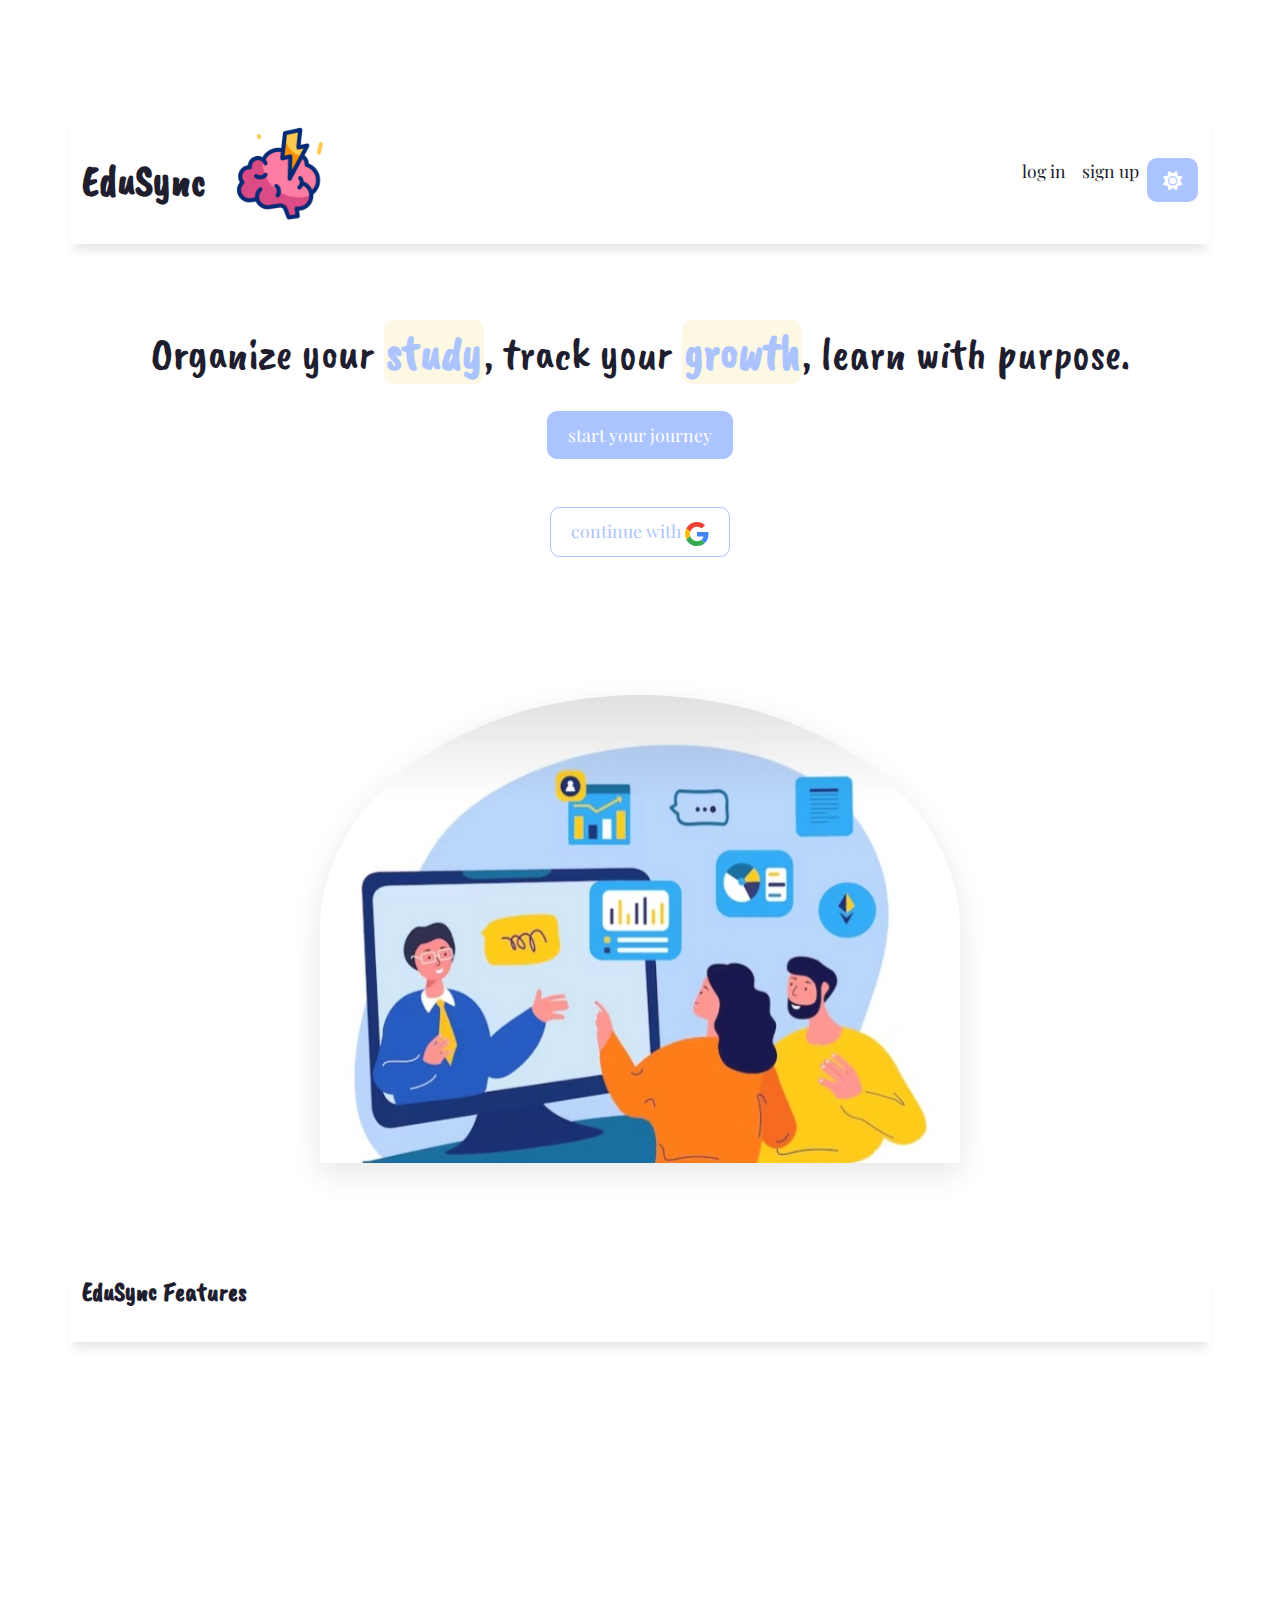
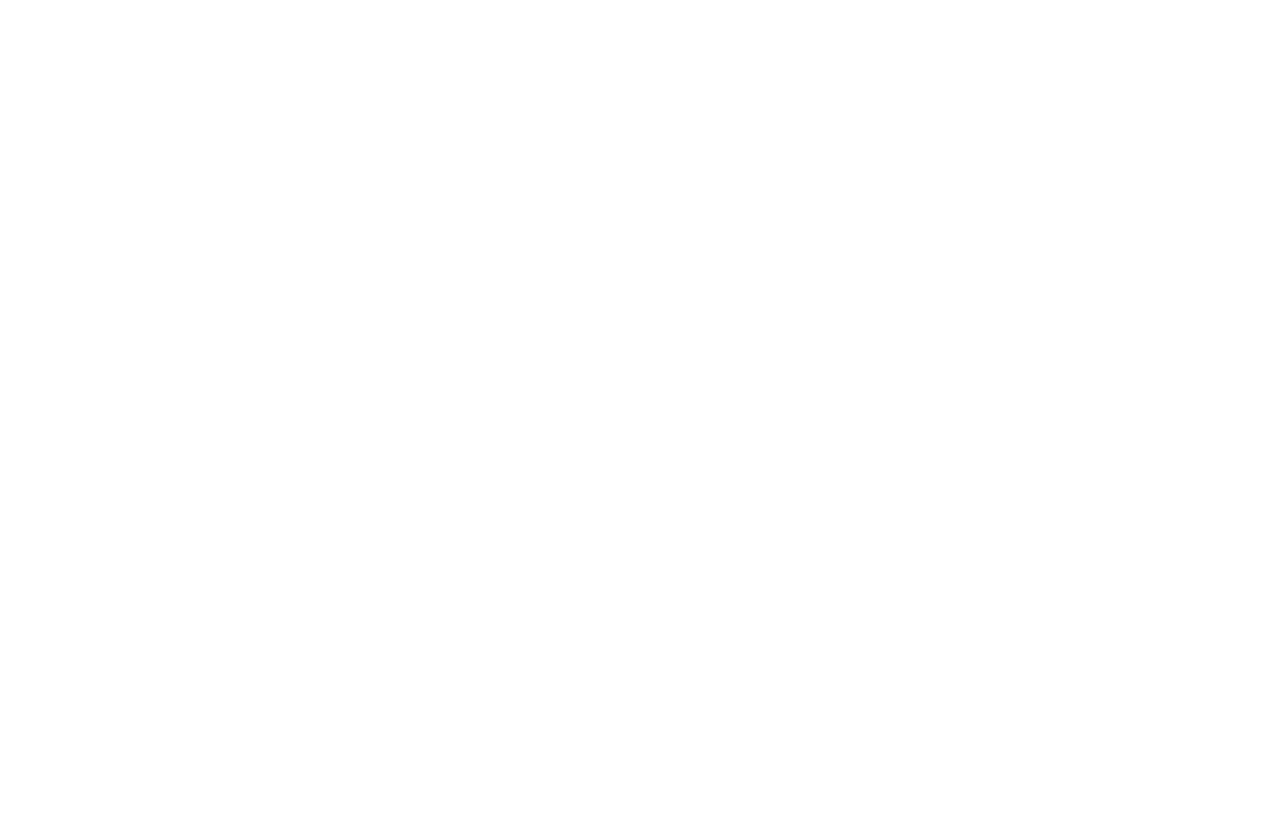
<file: index.html>
<!DOCTYPE html>
<html lang="en">
<head>
    <meta charset="UTF-8">
    <meta name="viewport" content="width=device-width, initial-scale=1.0">
    <title>EduSync</title>
    <link rel="stylesheet" href="./assets/bootstrap.min.css">
    <link rel="stylesheet" href="./assets/style.css">
    <link rel="stylesheet" href="./assets/theme.css">
    <link
    href="https://fonts.googleapis.com/css2?family=Caveat+Brush&display=swap"
    rel="stylesheet"
    />
    <link
    href="https://fonts.googleapis.com/css2?family=Playfair+Display:wght@400;600;700&display=swap"
    rel="stylesheet"
    />
    <link
    rel="stylesheet"
    href="https://cdnjs.cloudflare.com/ajax/libs/font-awesome/6.5.0/css/all.min.css"
/>
<link rel="shortcut icon" href="./imgs/education.png" type="image/x-icon">
</head>
<body>
    <main>
        <nav class="navbar navbar-expand-lg py-3">
            <div class="container">
                <span class="navbar-brand title" >EduSync</span>
                <div class="icon navbar-item">
            <img src="./imgs/brainstorm-ezgif.com-gif-to-webp-converter.webp" alt="brainstorm" class="icon" />
            </div>
                <div class="navbar-nav ms-auto d-flex flex-row">
                    <a class="nav-link px-2" href="./pages/login.html">log in</a>
                    <a class="nav-link px-2" href="./pages/signup.html">sign up</a>
                    <button class="theme-toggle-btn">
                        <i class="fas fa-sun"></i>
                    </button>
                </div>
            </div>
        </nav>

<section class="Hero-section text-center py-5">
    <div class="">
    <div class="title1 my-3 mx-5">
        <h1>
        Organize your <span class="mark">study</span>,
        track your <span class="mark">growth</span>, learn with purpose.
        </h1>
    </div>
    <div class="buttons d-flex flex-column align-items-center gap-3">
    <button class="btn button-primary">
        <a class=" text-decoration-none" href="./pages/home.html">start your journey</a>
    </button>
    <div id="g_id_onload"
    data-client_id="562682529890-tq8hjqqtml1kp2oop25i6j7gheiu89h1.apps.googleusercontent.com"
    data-callback="handleCredentialResponse">
    </div>
<div id="g_id_onload"
    data-client_id="562682529890-tq8hjqqtml1kp2oop25i6j7gheiu89h1.apps.googleusercontent.com"
    data-context="signin"
    data-ux_mode="popup"
    data-callback="handleCredentialResponse">
</div>

    <button class="btn button-outline-primary g-id-signin"
    data-type="standard" onclick="GoogleLogin()">
        continue with 
                <svg  xmlns="http://www.w3.org/2000/svg" viewBox="0 0 48 48" width="24" height="24"  style="display: inline;">
        <path fill="#EA4335" d="M24 9.5c3.54 0 6.71 1.22 9.21 3.6l6.85-6.85C35.9 2.38 30.47 0 24 0 14.62 0 6.51 5.38 2.56 13.22l7.98 6.19C12.43 13.72 17.74 9.5 24 9.5z"></path>
        <path fill="#4285F4" d="M46.98 24.55c0-1.57-.15-3.09-.38-4.55H24v9.02h12.94c-.58 2.96-2.26 5.48-4.78 7.18l7.73 6c4.51-4.18 7.09-10.36 7.09-17.65z"></path>
        <path fill="#FBBC05" d="M10.53 28.59c-.48-1.45-.76-2.99-.76-4.59s.27-3.14.76-4.59l-7.98-6.19C.92 16.46 0 20.12 0 24c0 3.88.92 7.54 2.56 10.78l7.97-6.19z"></path>
        <path fill="#34A853" d="M24 48c6.48 0 11.93-2.13 15.89-5.81l-7.73-6c-2.15 1.45-4.92 2.3-8.16 2.3-6.26 0-11.57-4.22-13.47-9.91l-7.98 6.19C6.51 42.62 14.62 48 24 48z"></path>
        <path fill="none" d="M0 0h48v48H0z"></path>
                </svg>
    </button>
    </div>
    </div>
</section>


        <section class="backphoto mb-3">
            <div class="photo-wrapper">
                <img src="./imgs/Screenshot_20251103-220257_Samsung Internet.jpg" alt="study-photo" class=" centered-photo img-fluid mx-auto d-block "/>
            </div>
        </section>

        <section class="features py-5">
            <div class="container">
                <h2 class="title1 text-center mb-4">EduSync Features</h2>
            </div>
                <div class="row g-4">
                    <div class="col-md-12">
                        <div class=" feature-card hidden p-4 h-100">
                            <h3>plane smarter</h3>
                            <h5>organize your study schedule easily</h5>
                        </div>
                    </div>
                    <div class="col-md-12">
                        <div class=" feature-card hidden p-4 h-100">
                            <h3>track progress</h3>
                            <h5>see your learning grow automatically</h5>
                        </div>
                    </div>
                    <div class="col-md-12">
                        <div class=" feature-card hidden p-4 h-100">
                            <h3>dashboard at a glance</h3>
                            <h5>all your stats in one place</h5>
                        </div>
                    </div>
                    <div class="col-md-12">
                        <div class=" feature-card hidden p-4 h-100">
                            <h3>Synce and never miss</h3>
                            <h5>connect with google calendar</h5>
                        </div>
                    </div>
                    <div class="col-md-12">
                        <div class=" feature-card hidden p-4 h-100">
                            <h3>smart reminders</h3>
                            <h5>stay on top of exams and goals</h5>
                        </div>
                    </div>
                    <div class="col-md-12">
                        <div class=" feature-card hidden p-4 h-100">
                            <h3>organize everything</h3>
                            <h5>notes and courses organized together</h5>
                        </div>
                    </div>
                    <div class="col-md-12">
                        <div class=" feature-card hidden p-4 h-100">
                            <h3>ask AI any time</h3>
                            <h5>instant help when you need it</h5>
                        </div>
                    </div>
                </div>
        </section>

        <footer>
        </footer>
    </main>

    <script src="https://accounts.google.com/gsi/client" async defer></script>
    <script src="./js/main.js"></script>
    <script src="./js/bootstrap.bundle.min.js"></script>
<script>
    window.onload=()=>{
function handleCredentialResponse(response) {
    const token = response.credential;
    fetch("https://b72a9bfe-19ab-4e55-aa04-388ba10e8bc9-00-kxyqxw13s269.worf.replit.dev/google-signin", {
        method: "POST",
        headers: { "Content-Type": "application/json" },
        body: JSON.stringify({ token: token })
    })
    .then(res => res.json())
    .then(data => {
        if (data.success) {
            localStorage.setItem("google_token", token); 
            window.location.href = "./pages/home.html"; 
        } else {
            alert(data.msg);
        }
    });
}

const observer = new IntersectionObserver((entries) => {
    entries.forEach((entry, index) => {
    if (entry.isIntersecting) {
    entry.target.classList.remove('hidden');
    entry.target.classList.add('show');
    } else {
    entry.target.classList.remove('show');
    entry.target.classList.add('hidden');
    }
    });
}, { threshold: 0.2 }); 

document.querySelectorAll('.feature-card').forEach(card => {
observer.observe(card);
});

let codeClient = google.accounts.oauth2.initCodeClient({
    client_id: "562682529890-tq8hjqqtml1kp2oop25i6j7gheiu89h1.apps.googleusercontent.com",
    scope: "email profile openid",
    callback: handleCredentialResponse
});

function GoogleLogin() {
    if (!codeClient) {
      console.error('Google OAuth client not initialized yet.');
      return;
    }
    codeClient.requestCode();
}}
</script>


</body>
</html>
</file>
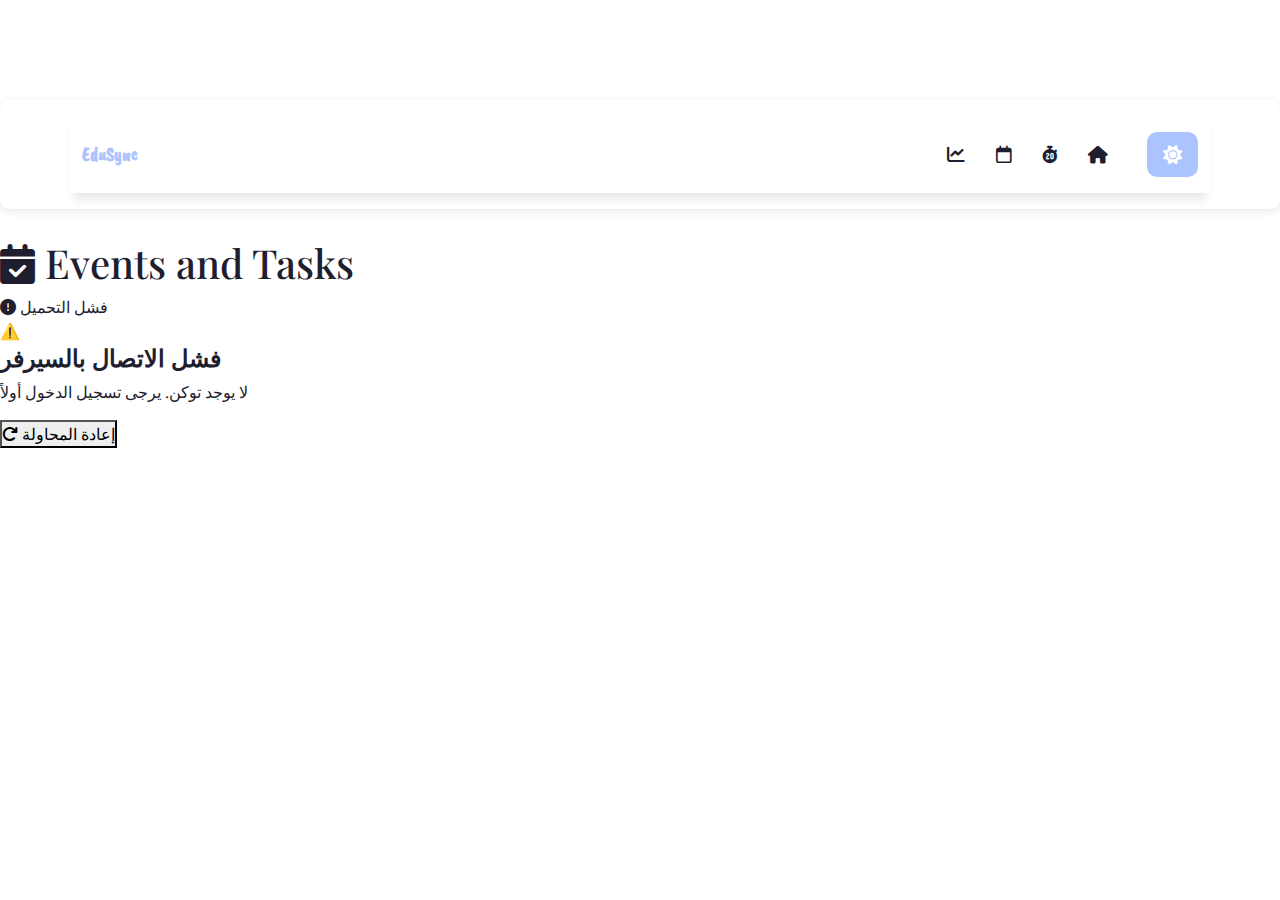
<file: pages/events.html>
<!DOCTYPE html>
<html lang="en">

<head>
    <meta charset="UTF-8">
    <meta name="viewport" content="width=device-width, initial-scale=1.0">
    <title>EduSync</title>
    <link rel="stylesheet" href="../assets/bootstrap.min.css">
    <link rel="stylesheet" href="../assets/calendar.css">
    <link rel="stylesheet" href="../assets/style.css">
    <link rel="stylesheet" href="../assets/theme.css">
    <link href="https://fonts.googleapis.com/css2?family=Caveat+Brush&display=swap" rel="stylesheet" />
    <link href="https://fonts.googleapis.com/css2?family=Playfair+Display:wght@400;600;700&display=swap"
        rel="stylesheet" />
    <link rel="stylesheet" href="https://cdnjs.cloudflare.com/ajax/libs/font-awesome/6.5.0/css/all.min.css" />
    <link rel="shortcut icon" href="./imgs/education.png" type="image/x-icon">
</head>
<body>
    <nav class="navbar py-3">
        <div class="container  py-3">
            <span class="navbar-brand title2 mb-0">EduSync</span>
            <div class="navbar-nav ms-auto d-flex  flex-row align-items-center">
                <a class="nav-link px-2" href="../pages/dashboard.html"><i class="fa-solid fa-chart-line"></i></a>                
                <a class="nav-link px-2" href="../pages/events.html"><i class="fa-regular fa-calendar"></i></a>
                <a class="nav-link px-2" href="../pages/pomotimer.html"><i class="fa-solid fa-stopwatch-20"></i></a>
                <a class="nav-link px-2" href="../pages/home.html"><i class="fa-solid fa-house"></i></a>                
                <button class="theme-toggle-btn ms-3">
                    <i class="fas fa-sun"></i>
                </button>
            </div>
        </div>
    </nav>
<main>
<div class="flex flex-column">
            <div class="page-header col-12 justify-content-center">
            <h1><i class="fas fa-calendar-check"></i> Events and Tasks</h1>
            <div class="sync-status" id="syncStatus">
                <i class="fas fa-sync-alt fa-spin"></i> Loading...
            </div>
        </div>

        <div class="events-stats col-12 justify-content-center" id="eventsStats"></div>

        <div id="eventsContainer" class="col-6 justify-content-center">
            <div class="loading-spinner">
                <div class="spinner"></div>
                <p>Loading events...</p>
            </div>
        </div>
</div>
    </main>
        <script src="../js/shared.js"></script>
    <script src="../js/events.js"></script>
    <script src="../js/bootstrap.bundle.min.js"></script>
    <script src="../js/theme.js"></script>
    <script src="../js/main.js"></script>
</body>
</html>
</file>
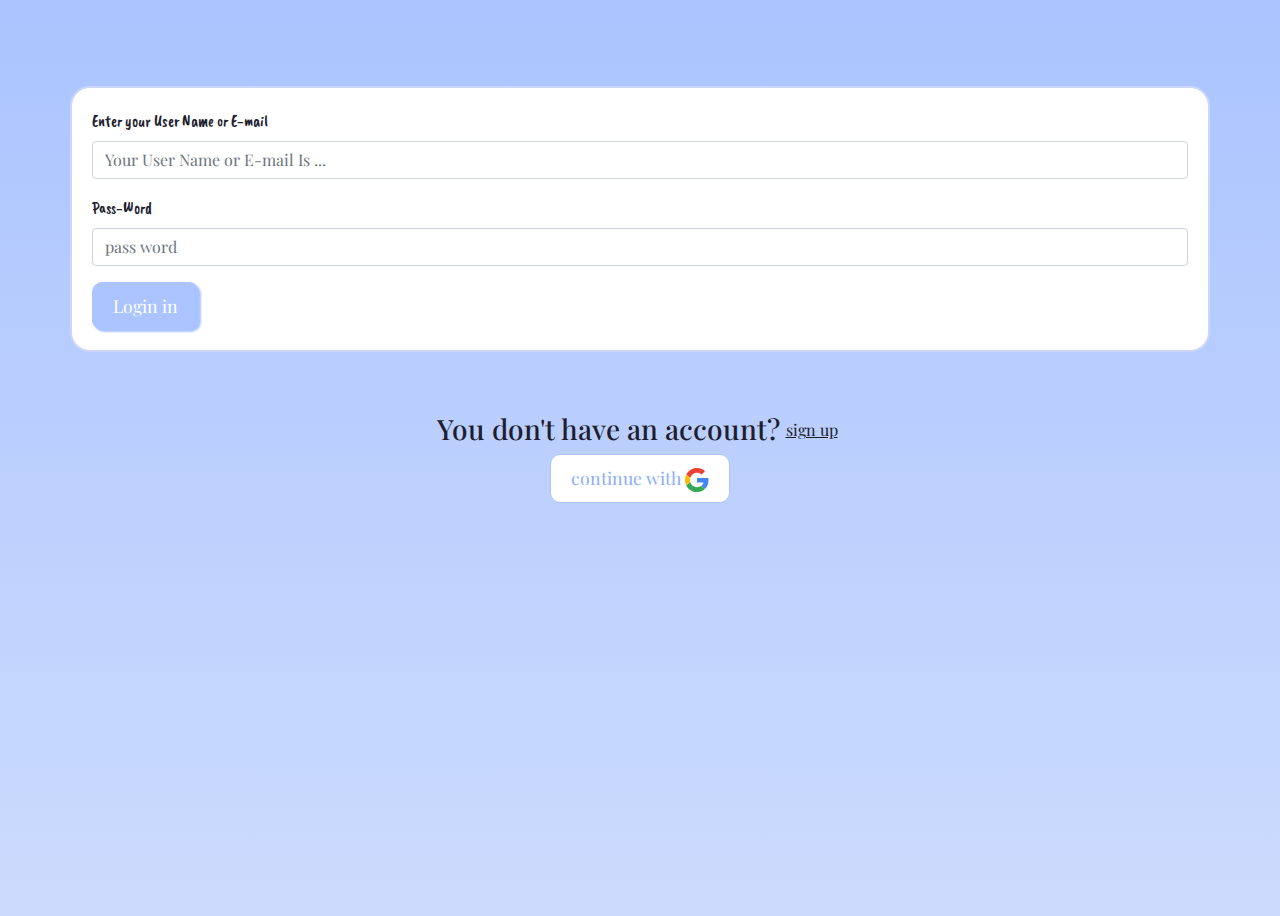
<file: pages/home.html>
<!DOCTYPE html>
<html lang="en">
<head>
    <meta charset="UTF-8">
    <meta name="viewport" content="width=device-width, initial-scale=1.0">
    <title>EduSync - Home</title>
    <link rel="stylesheet" href="../assets/home.css">
    <link rel="stylesheet" href="../assets/bootstrap.min.css">
    <link rel="stylesheet" href="../assets/all.min.css">
    <link rel="stylesheet" href="../assets/style.css">
    <link rel="stylesheet" href="../assets/theme.css">
    <link href="https://fonts.googleapis.com/css2?family=Caveat+Brush&display=swap" rel="stylesheet" />
    <link href="https://fonts.googleapis.com/css2?family=Playfair+Display:wght@400;600;700&display=swap" rel="stylesheet" />
    <link rel="stylesheet" href="https://cdnjs.cloudflare.com/ajax/libs/font-awesome/6.5.0/css/all.min.css" />
    <link rel="shortcut icon" href="../imgs/education.png" type="image/x-icon">
</head>
<body>
    <nav class="navbar py-3">
        <div class="container py-3">
            <span class="navbar-brand title2 mb-0">EduSync</span>
            <div class="navbar-nav ms-auto d-flex flex-row align-items-center">
                <a class="nav-link px-2" href="../pages/dashboard.html"><i class="fa-solid fa-chart-line"></i></a>                
                <a class="nav-link px-2" href="../pages/events.html"><i class="fa-regular fa-calendar"></i></a>
                <a class="nav-link px-2" href="../pages/pomotimer.html"><i class="fa-solid fa-stopwatch-20"></i></a>
                <a class="nav-link px-2" href="../pages/home.html"><i class="fa-solid fa-house"></i></a>                
                <button class="btn button-nav ms-3" type="button" data-bs-toggle="offcanvas" data-bs-target="#myside-bar">
                    <i class="fas fa-bars"></i>
                </button>
                <button class="theme-toggle-btn ms-3">
                    <i class="fas fa-sun"></i>
                </button>
            </div>
        </div>
    </nav>

    <main class="d-flex row">
        <section class="welcome-section text-center col-10 my-5 m-3">
            <h1 id="welcome-message">Welcome!</h1>
            <p id="study-field-message" class="mt-2 fs-5"></p>
        </section>

        <section class="search-container col-10">
            <div class="search-box p-3">
                <input type="text" id="search-input" placeholder="Search for educational videos...">
                <span><i class="fas fa-search m-3" id="search-btn"></i></span>
            </div>
        </section>

        <section id="search-results" class="playlist-section col-12 p-3" style="display: none;">
            <h2 class="playlist-title text-center align-items-center justify-content-center ps-3">Search Results</h2>
            <div id="search-videos" class="video-grid    justify-content-center"></div>
        </section>

        <section id="recommended-playlists" class="col-12 p-5">
            <div class="loading">
                <i class="fas fa-spinner fa-spin"></i> Loading recommended content...
            </div>
        </section>
    </main>

    <div id="video-modal" class="video-modal">
        <div class="video-modal-content">
            <button class="video-modal-close" onclick="closeVideoModal()">×</button>
            <iframe id="video-player" allow="autoplay; encrypted-media" allowfullscreen></iframe>
        </div>
    </div>

    <aside>
        <div class="offcanvas offcanvas-start side-body" tabindex="-1" id="myside-bar">
            <div class="offcanvas-header justify-content-end">
                <button class="button-close p-3" type="button" data-bs-dismiss="offcanvas" aria-label="Close">
                    <i class="fas fa-times"></i>
                </button>
            </div>
            <div class="offcanvas-body side-body d-flex flex-column ps-5">
                <ul class="list-unstyled mt-3">
                    <li><i class="fa-solid fa-bookmark"></i>
                        <a href="../pages/saved.html">Saved Videos</a></li>
                    <hr>
                    <li><i class="fa-solid fa-stopwatch-20"></i>
                        <a href="../pages/pomotimer.html">Pomodoro Timer</a></li>
                    <hr>
                    <li><i class="fas fa-comments"></i>
                        <a href="../pages/aichat.html">AI Chat</a></li>
                    <hr>
                    <li><i class="fa-solid fa-chart-line"></i>
                        <a href="../pages/dashboard.html">Dashboard</a></li>
                    <hr>
                    <li><i class="fa-solid fa-bell"></i>
                        <a href="../pages/notification.html">Notification</a></li>
                    <hr>
                    <li><i class="fa-solid fa-note-sticky"></i>
                        <a href="../pages/notes.html">Notes</a></li>
                    <hr>
                    <li><i class="fa-solid fa-calendar-day"></i>
                        <a href="../pages/calendar.html">Calendar</a></li>
                    <hr>
                    <li><i class="fa-regular fa-calendar"></i>
                        <a href="../pages/events.html">Events</a></li>
                    <hr>
                    <li><i class="fa-solid fa-gear"></i>
                        <a href="../pages/setting.html">Settings</a></li>
                    <hr>
                    <li><i class="fa-solid fa-address-book"></i>
                        <a href="../pages/contact.html">Contact Us</a></li>
                    <hr>
                    <li><i class="fa-solid fa-arrow-right-to-bracket"></i>
                        <a href="#" id="logout-btn">Log Out</a></li>
                </ul>
            </div>
        </div>
    </aside>

    <script>
        function closeVideoModal() {
            const modal = document.getElementById('video-modal');
            const player = document.getElementById('video-player');
            
            player.src = '';
            
            modal.classList.remove('active');
        }
        
        document.getElementById('video-modal')?.addEventListener('click', function(e) {
            if (e.target === this) {
                closeVideoModal();
            }
        });
        
        document.addEventListener('keydown', function(e) {
            if (e.key === 'Escape') {
                closeVideoModal();
            }
        });
    </script>
    <script src="../js/shared.js"></script>
    <script src="../js/bootstrap.bundle.min.js"></script>
    <script src="../js/theme.js"></script>
    <script src="../js/main.js"></script>
    <script src="../js/home.js"></script>
</body>
</html>
</file>
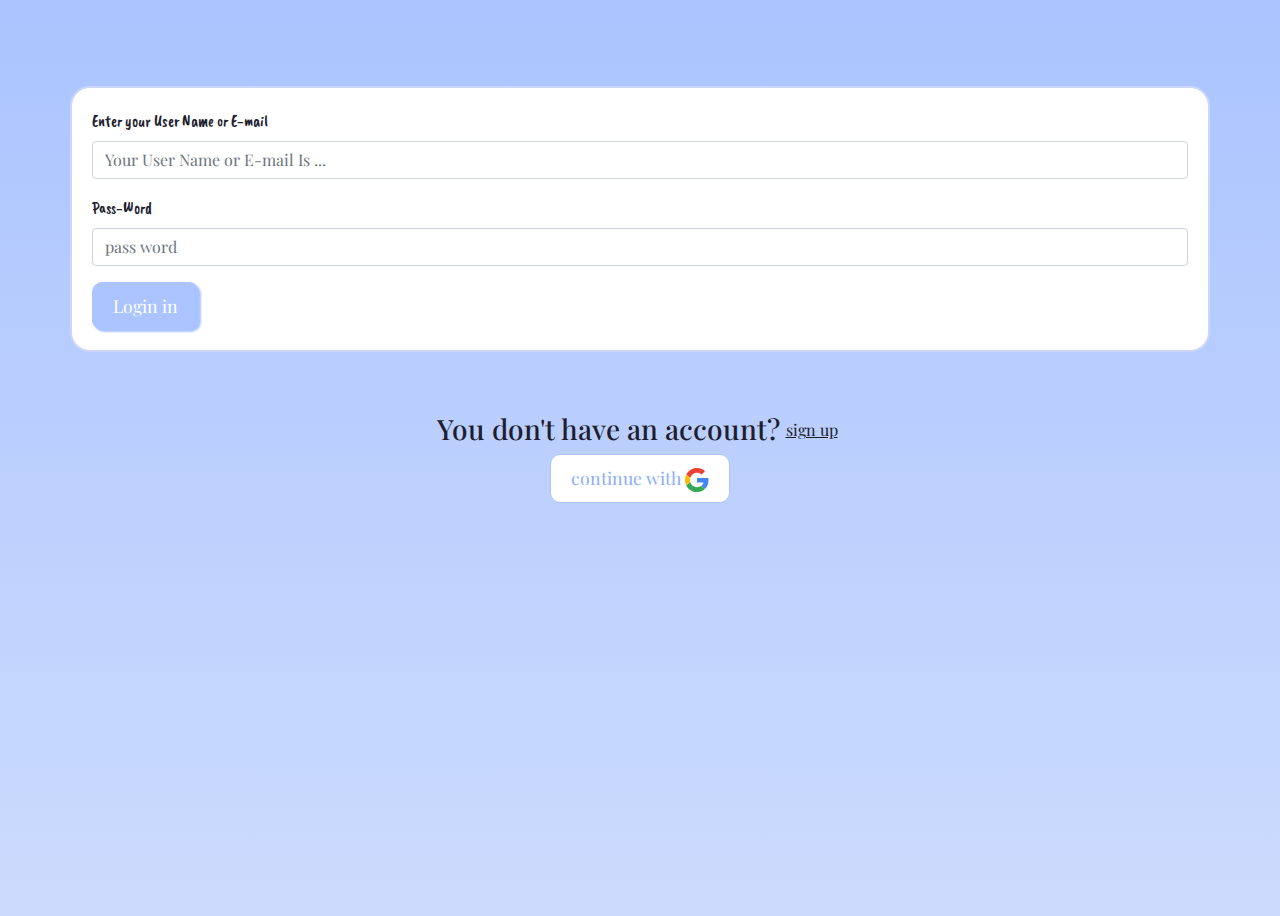
<file: pages/login.html>
<!DOCTYPE html>
<html lang="en">
<head>
    <meta charset="UTF-8">
    <meta name="viewport" content="width=device-width, initial-scale=1.0">
    <title>EduSync</title>
    <link rel="stylesheet" href="../assets/bootstrap.min.css">
    <link rel="stylesheet" href="../assets/signup.css">
    <link rel="stylesheet" href="../assets/theme.css">
    <link
    href="https://fonts.googleapis.com/css2?family=Caveat+Brush&display=swap"
    rel="stylesheet"
    />
    <link
    href="https://fonts.googleapis.com/css2?family=Playfair+Display:wght@400;600;700&display=swap"
    rel="stylesheet"
    />
    <link
    rel="stylesheet"
    href="https://cdnjs.cloudflare.com/ajax/libs/font-awesome/6.5.0/css/all.min.css"
/>
<link rel="shortcut icon" href="../imgs/education.png" type="image/x-icon">
    
</head>
<body class="min-vh-96 justify-content-start align-items-center">
    <section class="container bg-fo">
        <form class="row g-3 " id="login-form">
    <div class="col-12">
        <label for="uNameOrEmail" class="form-label">Enter your User Name or E-mail </label>
        <input type="text" class="form-control " id="uNameOrEmail" placeholder="Your User Name or E-mail Is ..." required>
        <div class="valid-feedback" id="user-error">
        </div>
    </div>
    <div class="col-12">
        <label for="pass" class="form-label">Pass-Word</label>
        <input type="text" class="form-control " id="pass" placeholder="pass word" required>
        <div class="valid-feedback" id="password-error">
        </div>
    </div> 
    <div class="col-12">
    <button class="btn button-primary" type="submit">Login in</button>
</div>
</form>
    </section>
        <section class="link ">
        <div class="login">
        <h3>You don't have an account? </h3>
        <a href="../pages/signup.html"> sign up</a>
        </div>
        <div>
        <button class="btn button-outline-primary">
        <div id="g_id_onload"
    data-client_id="562682529890-tq8hjqqtml1kp2oop25i6j7gheiu89h1.apps.googleusercontent.com"
    data-callback="handleCredentialResponse">
</div>
        <a class=" text-decoration-none" href="">continue with 
                <svg  xmlns="http://www.w3.org/2000/svg" viewBox="0 0 48 48" width="24" height="24"  style="display: inline;">
        <path fill="#EA4335" d="M24 9.5c3.54 0 6.71 1.22 9.21 3.6l6.85-6.85C35.9 2.38 30.47 0 24 0 14.62 0 6.51 5.38 2.56 13.22l7.98 6.19C12.43 13.72 17.74 9.5 24 9.5z"></path>
        <path fill="#4285F4" d="M46.98 24.55c0-1.57-.15-3.09-.38-4.55H24v9.02h12.94c-.58 2.96-2.26 5.48-4.78 7.18l7.73 6c4.51-4.18 7.09-10.36 7.09-17.65z"></path>
        <path fill="#FBBC05" d="M10.53 28.59c-.48-1.45-.76-2.99-.76-4.59s.27-3.14.76-4.59l-7.98-6.19C.92 16.46 0 20.12 0 24c0 3.88.92 7.54 2.56 10.78l7.97-6.19z"></path>
        <path fill="#34A853" d="M24 48c6.48 0 11.93-2.13 15.89-5.81l-7.73-6c-2.15 1.45-4.92 2.3-8.16 2.3-6.26 0-11.57-4.22-13.47-9.91l-7.98 6.19C6.51 42.62 14.62 48 24 48z"></path>
        <path fill="none" d="M0 0h48v48H0z"></path>
                </svg>
        </a>
    </button>
        </div>
    </section>
    <script src="../js/login.js"></script>
    <script src="../js/theme.js"></script>
</body>
</html>
</file>
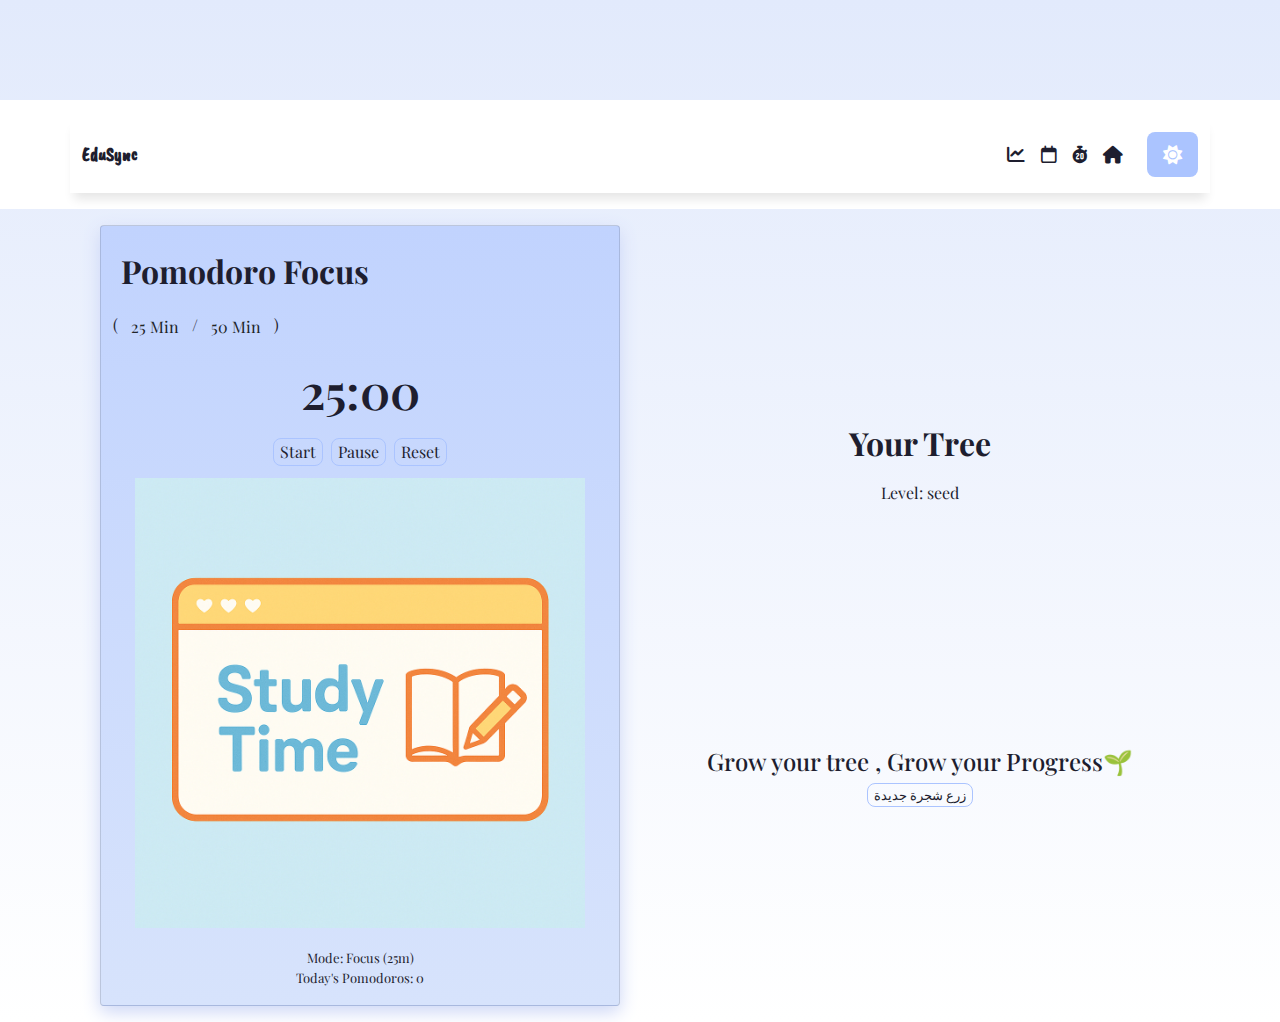
<file: pages/pomotimer.html>
<!DOCTYPE html>
<html lang="en">
<head>
    <meta charset="UTF-8">
    <meta name="viewport" content="width=device-width, initial-scale=1.0">
    <title>EduSync</title>
    <link rel="stylesheet" href="../assets/pomo.css">
    <link rel="stylesheet" href="../assets/bootstrap.min.css">
    <link rel="stylesheet" href="../assets/style.css">
    <link rel="stylesheet" href="../assets/theme.css">
    <link
    href="https://fonts.googleapis.com/css2?family=Caveat+Brush&display=swap"
    rel="stylesheet"
    />
    <link
    href="https://fonts.googleapis.com/css2?family=Playfair+Display:wght@400;600;700&display=swap"
    rel="stylesheet"
    />
    <link
    rel="stylesheet"
    href="https://cdnjs.cloudflare.com/ajax/libs/font-awesome/6.5.0/css/all.min.css"
/>
<link rel="shortcut icon" href="../imgs/education.png" type="image/x-icon">
    
</head>
<body class="d-flex flex-column ">
    <nav class="navbar py-3">
        <div class="container  py-3">
            <span class="navbar-brand title2 mb-0">EduSync</span>
            <div class="navbar-nav ms-auto d-flex  flex-row align-items-center">
                <a class="nav-link px-2" href="../pages/dashboard.html"><i class="fa-solid fa-chart-line"></i></a>                
                <a class="nav-link px-2" href="../pages/events.html"><i class="fa-regular fa-calendar"></i></a>
                <a class="nav-link px-2" href="../pages/pomotimer.html"><i class="fa-solid fa-stopwatch-20"></i></a>
                <a class="nav-link px-2" href="../pages/home.html"><i class="fa-solid fa-house"></i></a>                
                <button class="theme-toggle-btn ms-3">
                    <i class="fas fa-sun"></i>
                </button>
            </div>
        </div>
    </nav>
<main >
    <section class="contain d-flex row m-3">
        <div class="card col-lg-5 col-md-10 " role="region" aria-label="Pomodoro timer">
    <div class="d-flex align-items-center row">
            <h2 class="m-2 col-sm-12">Pomodoro Focus</h2>
            <span>(<button class="btn focus-option" data-time="25"> 25 Min </button>/<button class="btn focus-option" data-time="50"> 50 Min </button>)</span>
    </div>
    <div class="timer" id="timeDisplay" aria-live="polite">25:00</div>

    <div class="controls">
    <button id="startBtn" class="secondary">Start</button>
    <button id="pauseBtn" class="secondary">Pause</button>
    <button id="resetBtn" class="secondary">Reset</button>
    </div>
    <div class="gif-wrap" aria-hidden="true">
    <img id="focusGif" src="" alt="GIF التركيز" />
    </div>
    <div class="meta">
    <div id="modeText">Mode: Focus (25m)</div>
    <div id="sessionsToday">Today's Pomodoros: 0</div>
    </div>
    </div>

    <div class="tree-card  col-lg-5 col-sm-10 ">
    <div class="tree-stage">
    <h2>Your Tree</h2>
    <div id="stageText"> Level</div>
    </div>

    <div id="treeContainer" class="tree stage-0" aria-hidden="true">
    <!-- Simple SVG tree with trunk + leaves group -->
    <svg viewBox="0 0 200 220" class="seedling" xmlns="http://www.w3.org/2000/svg" role="img" aria-label="Animated tree">
        <!-- trunk -->
        <g class="tree-scale">
        <path class="trunk" d="M100 170 Q102 150 100 120 Q98 90 96 70" stroke="#7c4a2d" stroke-width="12" stroke-linecap="round" fill="none" stroke-dasharray="300" stroke-dashoffset="300"/>
        <!-- leaves group -->
        <circle cx="100" cy="60" r="44" fill="#16a34a" />
        <circle cx="72" cy="86" r="30" fill="#059669" />
        <circle cx="128" cy="86" r="28" fill="#10b981" />
        <circle cx="98" cy="36" r="22" fill="#34d399" />
        </g>
    </svg>
    </div>

    <div class="meta">
    <div> <h4> Grow your tree , Grow your Progress🌱</h4></div>
    <div style="margin-top:8px;">
        <button id="plantReset" class="secondary">زرع شجرة جديدة</button>
    </div>
    </div>
    </div>

    </section>
</main>

    <script src="../js/shared.js"></script>
        <script src="../js/pomo.js"></script>
        <script src="../js/theme.js"></script>
        <script src="../js/main.js"></script>
        <script src="../js/bootstrap.bundle.min.js"></script>
</body>
</html>
</file>
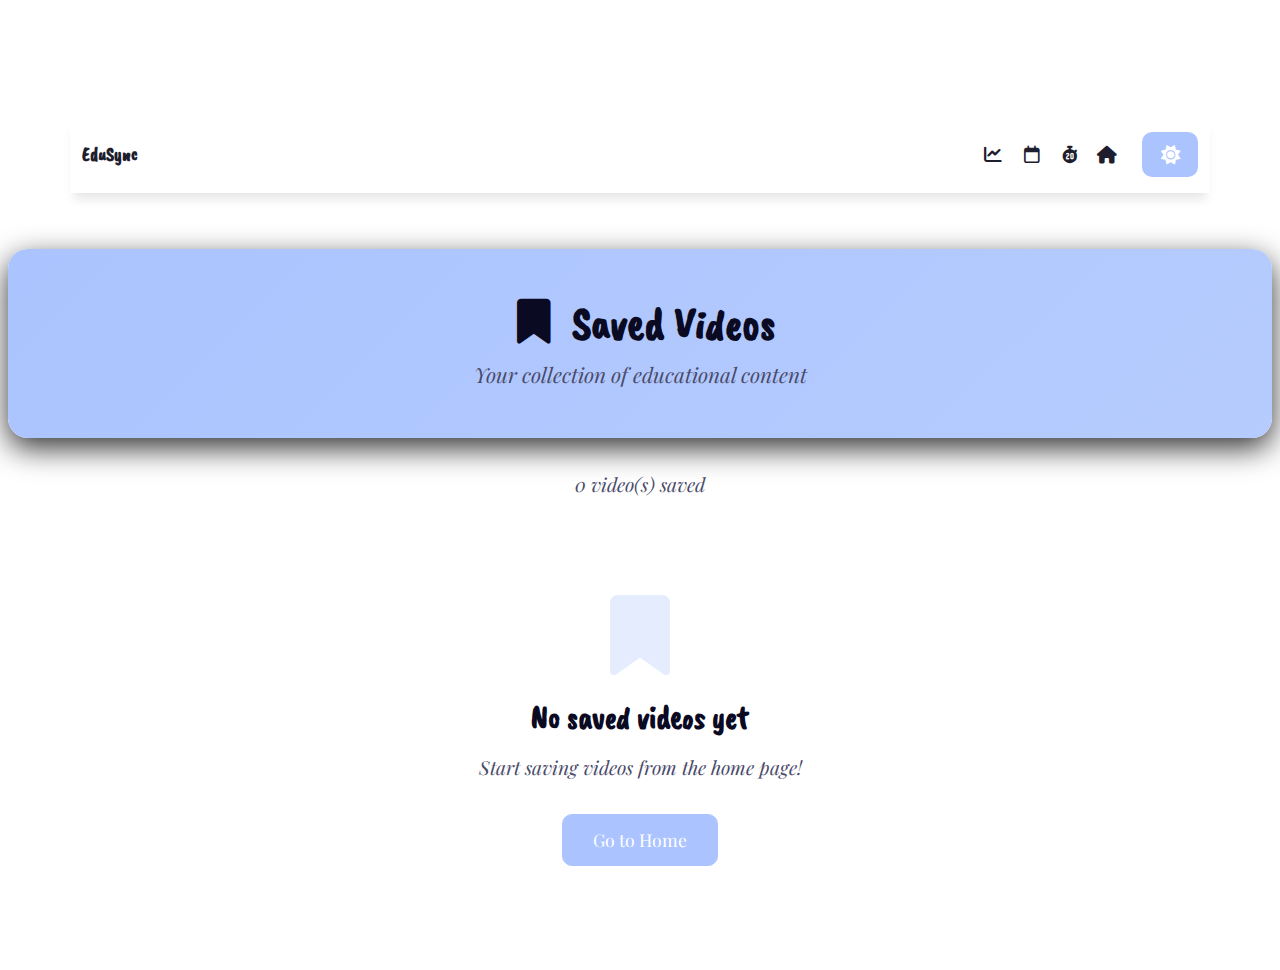
<file: pages/saved.html>
<!DOCTYPE html>
<html lang="en">
<head>
    <meta charset="UTF-8">
    <meta name="viewport" content="width=device-width, initial-scale=1.0">
    <title>EduSync - Saved Videos</title>
    <link rel="stylesheet" href="../assets/saved.css">
    <link rel="stylesheet" href="../assets/bootstrap.min.css">
    <link rel="stylesheet" href="../assets/all.min.css">
    <link rel="stylesheet" href="../assets/style.css">
    <link rel="stylesheet" href="../assets/theme.css">
    <link href="https://fonts.googleapis.com/css2?family=Caveat+Brush&display=swap" rel="stylesheet" />
    <link href="https://fonts.googleapis.com/css2?family=Playfair+Display:wght@400;600;700&display=swap" rel="stylesheet" />
    <link rel="stylesheet" href="https://cdnjs.cloudflare.com/ajax/libs/font-awesome/6.5.0/css/all.min.css" />
    <link rel="shortcut icon" href="../imgs/education.png" type="image/x-icon">
    
</head>
<body>
    <nav class="navbar py-3">
        <div class="container  py-3">
            <span class="navbar-brand title2 mb-0">EduSync</span>
            <div class="navbar-nav ms-auto d-flex  flex-row align-items-center">
                <a class="nav-link px-2" href="../pages/dashboard.html"><i class="fa-solid fa-chart-line"></i></a>                
                <a class="nav-link px-2" href="../pages/events.html"><i class="fa-regular fa-calendar"></i></a>
                <a class="nav-link px-2" href="../pages/pomotimer.html"><i class="fa-solid fa-stopwatch-20"></i></a>
                <a class="nav-link px-2" href="../pages/home.html"><i class="fa-solid fa-house"></i></a>                
                <button class="theme-toggle-btn ms-3">
                    <i class="fas fa-sun"></i>
                </button>
            </div>
        </div>
    </nav>

    <main class="p-2">
        <div class="page-header">
            <h1><i class="fas fa-bookmark"></i> Saved Videos</h1>
            <p>Your collection of educational content</p>
        </div>

        <div id="saved-count" class="text-center mb-2"></div>
        
        <div style="text-align: center;">
            <button id="clear-all-btn" class="clear-all-btn" style="display: none;">
                <i class="fas fa-trash"></i> Clear All
            </button>
        </div>

        <div id="saved-videos-container" class="video-grid"></div>
    </main>


    <script src="../js/bootstrap.bundle.min.js"></script>
    <script src="../js/theme.js"></script>
    <script src="../js/main.js"></script>
    <script src="../js/saved.js"></script>
    
</body>
</html>
</file>
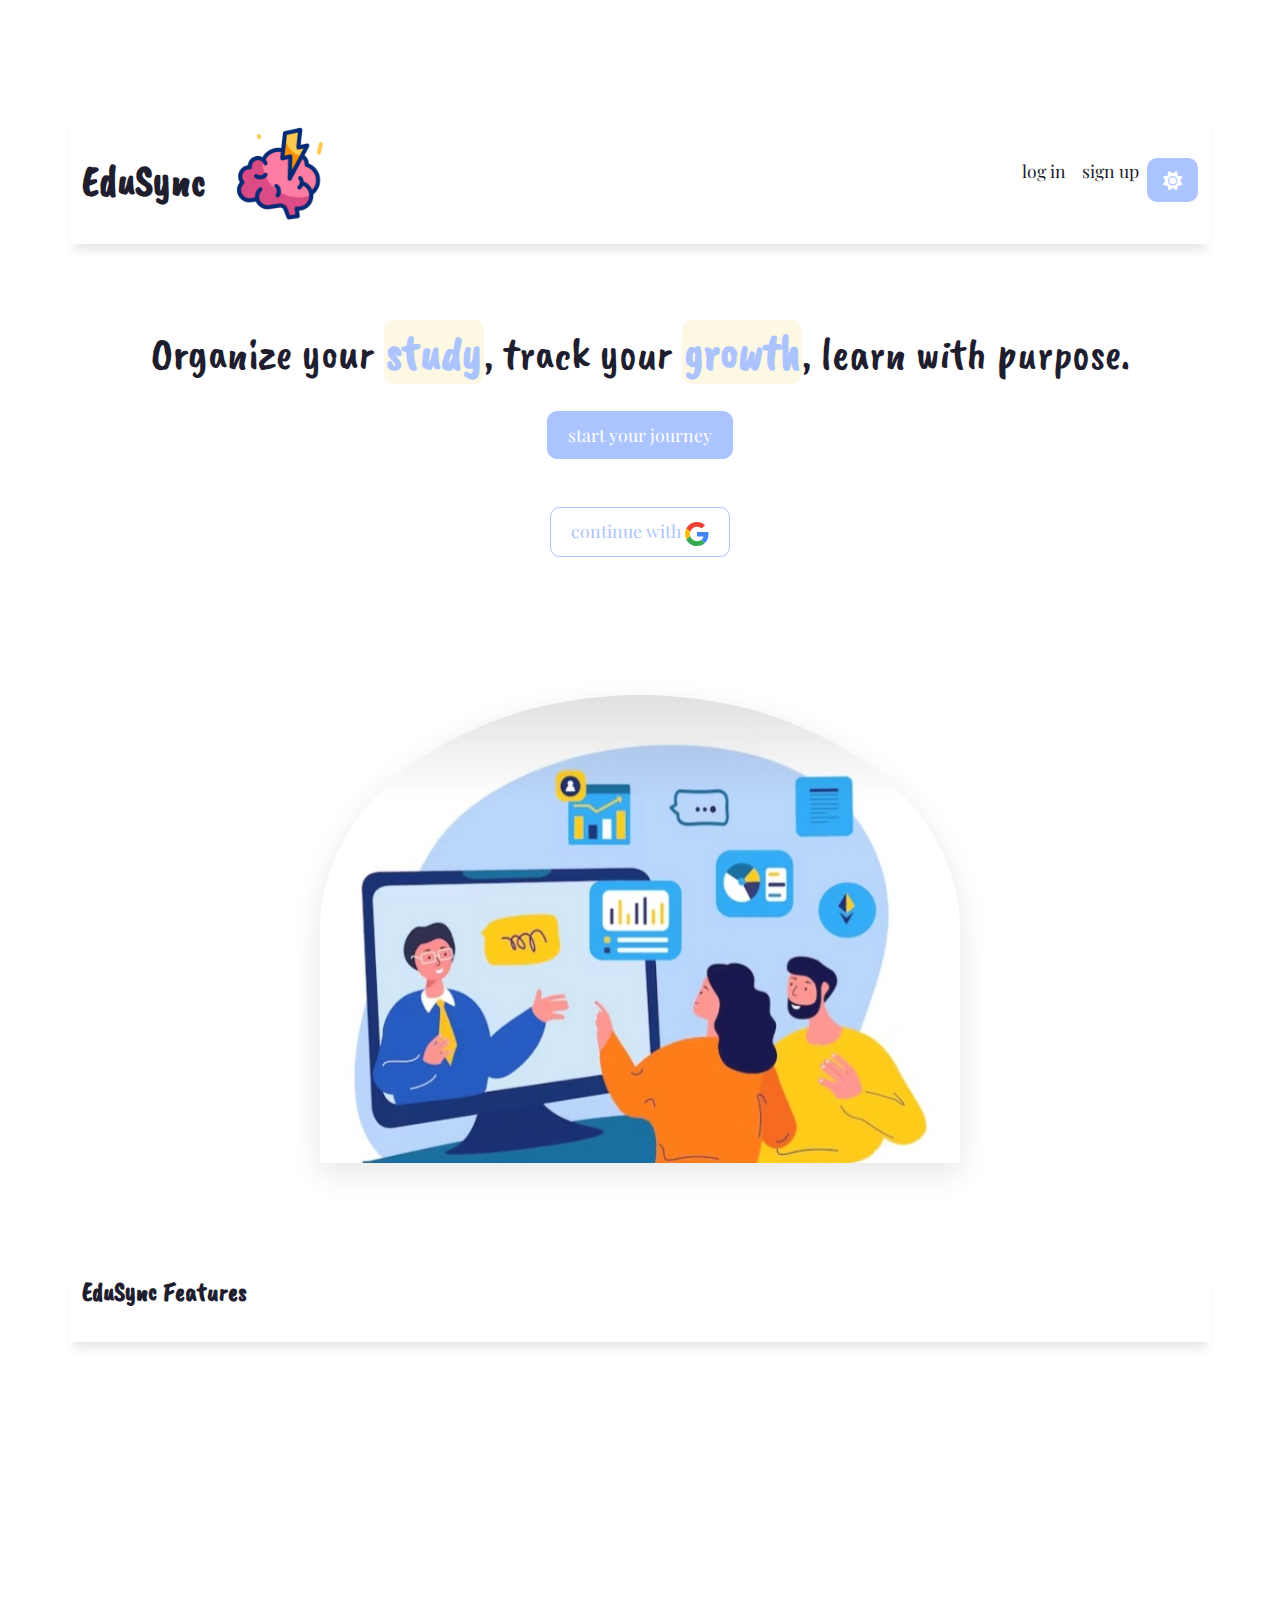
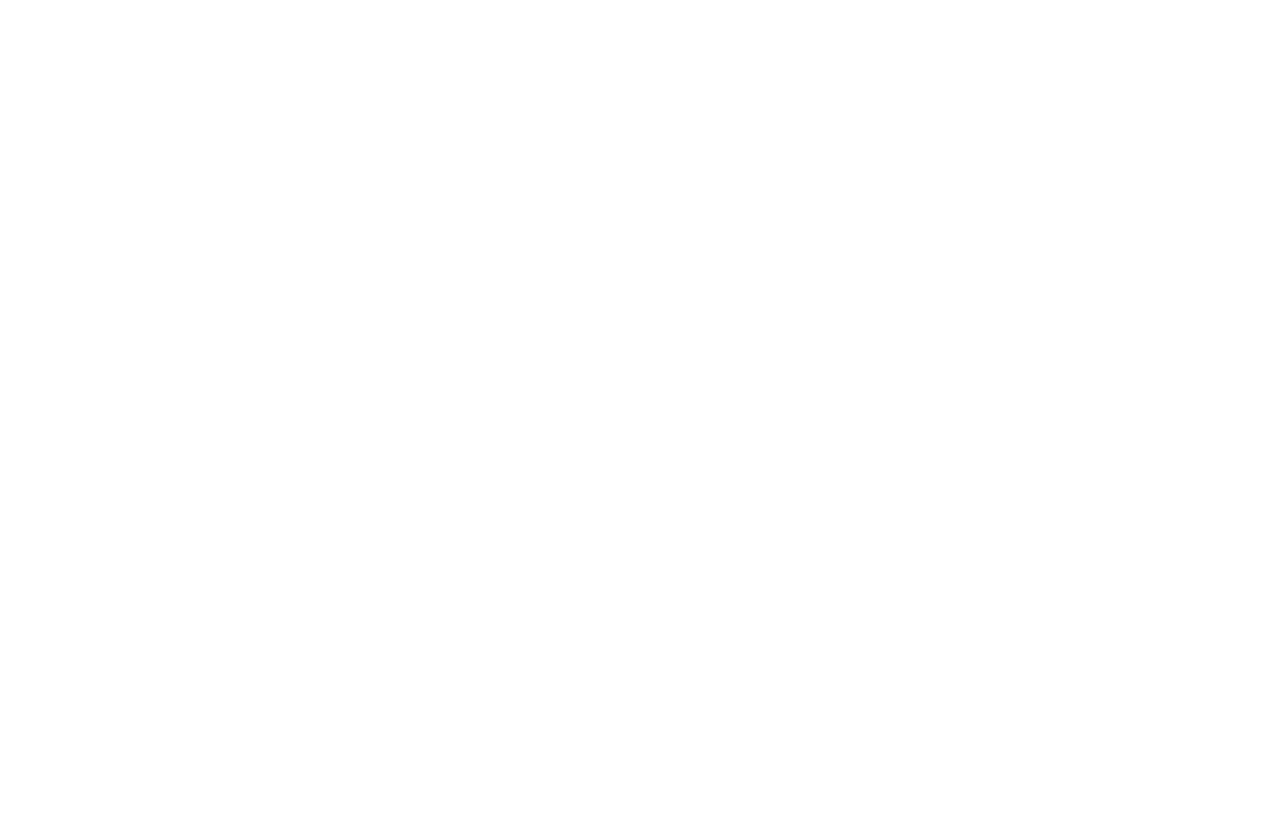
<file: pages/setting.html>
<!DOCTYPE html>
<html lang="en">

<head>
    <meta charset="UTF-8">
    <meta name="viewport" content="width=device-width, initial-scale=1.0">
    <title>EduSync - setting</title>
    <link rel="stylesheet" href="../assets/bootstrap.min.css">
    <link rel="stylesheet" href="../assets/setting.css">
    <link rel="stylesheet" href="../assets/style.css">
    <link rel="stylesheet" href="../assets/theme.css">
    <link href="https://fonts.googleapis.com/css2?family=Caveat+Brush&display=swap" rel="stylesheet" />
    <link href="https://fonts.googleapis.com/css2?family=Playfair+Display:wght@400;600;700&display=swap"
        rel="stylesheet" />
    <link rel="stylesheet" href="https://cdnjs.cloudflare.com/ajax/libs/font-awesome/6.5.0/css/all.min.css" />
    <link rel="shortcut icon" href="./imgs/education.png" type="image/x-icon">
</head>
<!DOCTYPE html>
<html lang="en">
<head>
    <meta charset="UTF-8">
    <meta name="viewport" content="width=device-width, initial-scale=1.0">
    <title>EduSync - setting</title>
    <link rel="stylesheet" href="../assets/bootstrap.min.css">
    <link rel="stylesheet" href="../assets/setting.css">
    <link rel="stylesheet" href="../assets/style.css">
    <link rel="stylesheet" href="../assets/theme.css">
    <link href="https://fonts.googleapis.com/css2?family=Caveat+Brush&display=swap" rel="stylesheet" />
    <link href="https://fonts.googleapis.com/css2?family=Playfair+Display:wght@400;600;700&display=swap" rel="stylesheet" />
    <link rel="stylesheet" href="https://cdnjs.cloudflare.com/ajax/libs/font-awesome/6.5.0/css/all.min.css" />
    <link rel="shortcut icon" href="./imgs/education.png" type="image/x-icon">

</head>
<body>
    <!-- Navbar -->
    <nav class="navbar">
            <span class="navbar-brand title2 mb-0 logo">EduSync</span>
        <a href="../pages/home.html" class="back-btn">← Back to Home</a>
    </nav>

    <!-- Success Message -->
    <div class="success-message" id="successMessage">
        ✓ Settings saved successfully!
    </div>

    <div class="container py-4 py-md-5 flex-column ">
        <div class="row">
            <div class="col-12">
                <h1 class="page-title">Settings</h1>
                <p class="page-subtitle">Customize your learning experience</p>
            </div>
        </div>

        <!-- Account Settings -->
        <div class="row mb-4">
            <div class="col-12">
                <div class="settings-section">
                    <h2 class="section-title"> Account Settings</h2>
                    
                    <div class="row">
                        <div class="col-12">
                            <div class="setting-item">
                                <div class="row w-100 align-items-center">
                                    <div class="col-md-6 col-12 mb-3 mb-md-0">
                                        <div class="setting-info">
                                            <h3>Display Name</h3>
                                            <p>Change how your name appears</p>
                                        </div>
                                    </div>
                                    <div class="col-md-6 col-12">
                                        <input type="text" class="form-control" id="displayName" placeholder="Enter your name" value="Student">
                                    </div>
                                </div>
                            </div>
                        </div>

                        <div class="col-12">
                            <div class="setting-item">
                                <div class="row w-100 align-items-center">
                                    <div class="col-md-6 col-12 mb-3 mb-md-0">
                                        <div class="setting-info">
                                            <h3>Email Address</h3>
                                            <p>Update your email address</p>
                                        </div>
                                    </div>
                                    <div class="col-md-6 col-12">
                                        <input type="email" class="form-control" id="email" placeholder="your@email.com" value="student@edusync.com">
                                    </div>
                                </div>
                            </div>
                        </div>

                        <div class="col-12">
                            <div class="setting-item">
                                <div class="row w-100 align-items-center">
                                    <div class="col-md-6 col-12 mb-3 mb-md-0">
                                        <div class="setting-info">
                                            <h3>Study Field</h3>
                                            <p>Your primary area of study</p>
                                        </div>
                                    </div>
                                    <div class="col-md-6 col-12">
                                        <select class="form-select" id="studyField">
                                            <option value="computer-science">Computer Science</option>
                                            <option value="engineering">Engineering</option>
                                            <option value="medicine">Medicine</option>
                                            <option value="business">Business & Economics</option>
                                            <option value="arts">Arts & Humanities</option>
                                            <option value="sciences">Natural Sciences</option>
                                            <option value="mathematics">Mathematics</option>
                                            <option value="languages">Languages</option>
                                            <option value="law">Law</option>
                                            <option value="psychology">Psychology</option>
                                            <option value="education">Education</option>
                                            <option value="other">Other</option>
                                        </select>
                                    </div>
                                </div>
                            </div>
                        </div>

                        <div class="col-12">
                            <div class="setting-item">
                                <div class="row w-100 align-items-center">
                                    <div class="col-md-6 col-12 mb-3 mb-md-0">
                                        <div class="setting-info">
                                            <h3>Academic Level</h3>
                                            <p>Your current education level</p>
                                        </div>
                                    </div>
                                    <div class="col-md-6 col-12">
                                        <select class="form-select" id="academicLevel">
                                            <option value="high-school">High School</option>
                                            <option value="undergraduate">Undergraduate</option>
                                            <option value="graduate">Graduate (Master's)</option>
                                            <option value="phd">PhD / Doctorate</option>
                                            <option value="professional">Professional Development</option>
                                        </select>
                                    </div>
                                </div>
                            </div>
                        </div>
                    </div>
                </div>
            </div>
        </div>

        <!-- Appearance Settings -->
        <div class="row mb-4">
            <div class="col-12">
                <div class="settings-section">
                    <h2 class="section-title">🎨 Appearance</h2>
                    
                    <div class="row">
                        <div class="col-12">
                            <div class="setting-item">
                                <div class="row w-100 align-items-center">
                                    <div class="col-md-6 col-12 mb-3 mb-md-0">
                                        <div class="setting-info">
                                            <h3>Color Theme</h3>
                                            <p>Choose your preferred color scheme</p>
                                        </div>
                                    </div>
                                    <div class="col-md-6 col-12">
                                        <select class="form-select" id="theme">
                                            <option value="blue">Blue Pastel (Default)</option>
                                            <option value="purple">Purple Dream</option>
                                            <option value="green">Fresh Green</option>
                                            <option value="pink">Soft Pink</option>
                                            <option value="sunset">Sunset Orange</option>
                                            <option value="ocean">Deep Ocean</option>
                                        </select>
                                    </div>
                                </div>
                            </div>
                        </div>

                        <div class="col-12">
                            <div class="setting-item">
                                <div class="row w-100 align-items-center">
                                    <div class="col-md-6 col-12 mb-3 mb-md-0">
                                        <div class="setting-info">
                                            <h3>Language</h3>
                                            <p>Select your preferred language</p>
                                        </div>
                                    </div>
                                    <div class="col-md-6 col-12">
                                        <select class="form-select" id="language">
                                            <option value="en">English</option>
                                            <option value="ar">العربية (Arabic)</option>
                                            <option value="fr">Français</option>
                                        </select>
                                    </div>
                                </div>
                            </div>
                        </div>

                        <div class="col-12">
                            <div class="setting-item">
                                <div class="row w-100 align-items-center">
                                    <div class="col-md-6 col-12 mb-3 mb-md-0">
                                        <div class="setting-info">
                                            <h3>Font Size</h3>
                                            <p>Adjust text size for better readability</p>
                                        </div>
                                    </div>
                                    <div class="col-md-6 col-12">
                                        <select class="form-select" id="fontSize">
                                            <option value="small">Small (90%)</option>
                                            <option value="medium" selected>Medium (100%)</option>
                                            <option value="large">Large (110%)</option>
                                            <option value="extra-large">Extra Large (120%)</option>
                                        </select>
                                    </div>
                                </div>
                            </div>
                        </div>

                        <div class="col-12">
                            <div class="setting-item">
                                <div class="row w-100 align-items-center">
                                    <div class="col-md-6 col-12 mb-3 mb-md-0">
                                        <div class="setting-info">
                                            <h3>Animations</h3>
                                            <p>Enable smooth transitions and effects</p>
                                        </div>
                                    </div>
                                    <div class="col-md-6 col-12">
                                        <label class="toggle-switch">
                                            <input type="checkbox" id="animations" checked>
                                            <span class="slider"></span>
                                        </label>
                                    </div>
                                </div>
                            </div>
                        </div>
                    </div>
                </div>
            </div>
        </div>

        <!-- Study Preferences -->
        <div class="row mb-4">
            <div class="col-12">
                <div class="settings-section">
                    <h2 class="section-title">📚 Study Preferences</h2>
                    
                    <div class="row">
                        <div class="col-12">
                            <div class="setting-item">
                                <div class="row w-100 align-items-center">
                                    <div class="col-md-6 col-12 mb-3 mb-md-0">
                                        <div class="setting-info">
                                            <h3>Pomodoro Duration</h3>
                                            <p>Length of each study session</p>
                                        </div>
                                    </div>
                                    <div class="col-md-6 col-12">
                                        <select class="form-select" id="pomodoroDuration">
                                            <option value="15">15 minutes</option>
                                            <option value="25" selected>25 minutes</option>
                                            <option value="30">30 minutes</option>
                                            <option value="45">45 minutes</option>
                                            <option value="60">60 minutes</option>
                                            <option value="90">90 minutes</option>
                                        </select>
                                    </div>
                                </div>
                            </div>
                        </div>

                        <div class="col-12">
                            <div class="setting-item">
                                <div class="row w-100 align-items-center">
                                    <div class="col-md-6 col-12 mb-3 mb-md-0">
                                        <div class="setting-info">
                                            <h3>Short Break Duration</h3>
                                            <p>Length of breaks between sessions</p>
                                        </div>
                                    </div>
                                    <div class="col-md-6 col-12">
                                        <select class="form-select" id="breakDuration">
                                            <option value="5" selected>5 minutes</option>
                                            <option value="10">10 minutes</option>
                                            <option value="15">15 minutes</option>
                                            <option value="20">20 minutes</option>
                                        </select>
                                    </div>
                                </div>
                            </div>
                        </div>

                        <div class="col-12">
                            <div class="setting-item">
                                <div class="row w-100 align-items-center">
                                    <div class="col-md-6 col-12 mb-3 mb-md-0">
                                        <div class="setting-info">
                                            <h3>Long Break Duration</h3>
                                            <p>Extended break after 4 sessions</p>
                                        </div>
                                    </div>
                                    <div class="col-md-6 col-12">
                                        <select class="form-select" id="longBreakDuration">
                                            <option value="15">15 minutes</option>
                                            <option value="20">20 minutes</option>
                                            <option value="30" selected>30 minutes</option>
                                            <option value="45">45 minutes</option>
                                        </select>
                                    </div>
                                </div>
                            </div>
                        </div>

                        <div class="col-12">
                            <div class="setting-item">
                                <div class="row w-100 align-items-center">
                                    <div class="col-md-6 col-12 mb-3 mb-md-0">
                                        <div class="setting-info">
                                            <h3>Daily Study Goal</h3>
                                            <p>Target hours of study per day</p>
                                        </div>
                                    </div>
                                    <div class="col-md-6 col-12">
                                        <select class="form-select" id="studyGoal">
                                            <option value="1">1 hour</option>
                                            <option value="2">2 hours</option>
                                            <option value="3">3 hours</option>
                                            <option value="4" selected>4 hours</option>
                                            <option value="5">5 hours</option>
                                            <option value="6">6 hours</option>
                                            <option value="8">8 hours</option>
                                            <option value="10">10 hours</option>
                                        </select>
                                    </div>
                                </div>
                            </div>
                        </div>

                        <div class="col-12">
                            <div class="setting-item">
                                <div class="row w-100 align-items-center">
                                    <div class="col-md-6 col-12 mb-3 mb-md-0">
                                        <div class="setting-info">
                                            <h3>Auto-start Next Session</h3>
                                            <p>Automatically begin the next study session</p>
                                        </div>
                                    </div>
                                    <div class="col-md-6 col-12">
                                        <label class="toggle-switch">
                                            <input type="checkbox" id="autoStart">
                                            <span class="slider"></span>
                                        </label>
                                    </div>
                                </div>
                            </div>
                        </div>
                    </div>
                </div>
            </div>
        </div>

        <!-- Notifications -->
        <div class="row mb-4">
            <div class="col-12">
                <div class="settings-section">
                    <h2 class="section-title">🔔 Notifications</h2>
                    
                    <div class="row">
                        <div class="col-md-6 col-12 mb-3">
                            <div class="setting-item">
                                <div class="d-flex justify-content-between align-items-center flex-wrap">
                                    <div class="setting-info mb-2 mb-md-0">
                                        <h3>Study Reminders</h3>
                                        <p>Remind me to start study sessions</p>
                                    </div>
                                    <label class="toggle-switch">
                                        <input type="checkbox" id="studyReminders" checked>
                                        <span class="slider"></span>
                                    </label>
                                </div>
                            </div>
                        </div>

                        <div class="col-md-6 col-12 mb-3">
                            <div class="setting-item">
                                <div class="d-flex justify-content-between align-items-center flex-wrap">
                                    <div class="setting-info mb-2 mb-md-0">
                                        <h3>Break Notifications</h3>
                                        <p>Alert when it's time for a break</p>
                                    </div>
                                    <label class="toggle-switch">
                                        <input type="checkbox" id="breakNotifications" checked>
                                        <span class="slider"></span>
                                    </label>
                                </div>
                            </div>
                        </div>

                        <div class="col-md-6 col-12 mb-3">
                            <div class="setting-item">
                                <div class="d-flex justify-content-between align-items-center flex-wrap">
                                    <div class="setting-info mb-2 mb-md-0">
                                        <h3>Exam Reminders</h3>
                                        <p>Get notified before upcoming exams</p>
                                    </div>
                                    <label class="toggle-switch">
                                        <input type="checkbox" id="examReminders" checked>
                                        <span class="slider"></span>
                                    </label>
                                </div>
                            </div>
                        </div>

                        <div class="col-md-6 col-12 mb-3">
                            <div class="setting-item">
                                <div class="d-flex justify-content-between align-items-center flex-wrap">
                                    <div class="setting-info mb-2 mb-md-0">
                                        <h3>Weekly Progress Report</h3>
                                        <p>Receive weekly study statistics summary</p>
                                    </div>
                                    <label class="toggle-switch">
                                        <input type="checkbox" id="weeklyReport" checked>
                                        <span class="slider"></span>
                                    </label>
                                </div>
                            </div>
                        </div>

                        <div class="col-md-6 col-12 mb-3">
                            <div class="setting-item">
                                <div class="d-flex justify-content-between align-items-center flex-wrap">
                                    <div class="setting-info mb-2 mb-md-0">
                                        <h3>Sound Effects</h3>
                                        <p>Play sounds for timers and notifications</p>
                                    </div>
                                    <label class="toggle-switch">
                                        <input type="checkbox" id="soundEffects" checked>
                                        <span class="slider"></span>
                                    </label>
                                </div>
                            </div>
                        </div>

                        <div class="col-md-6 col-12 mb-3">
                            <div class="setting-item">
                                <div class="d-flex justify-content-between align-items-center flex-wrap">
                                    <div class="setting-info mb-2 mb-md-0">
                                        <h3>Desktop Notifications</h3>
                                        <p>Show notifications on your desktop</p>
                                    </div>
                                    <label class="toggle-switch">
                                        <input type="checkbox" id="desktopNotifications">
                                        <span class="slider"></span>
                                    </label>
                                </div>
                            </div>
                        </div>
                    </div>
                </div>
            </div>
        </div>

        <!-- Calendar Integration -->
        <div class="row mb-4">
            <div class="col-12">
                <div class="settings-section">
                    <h2 class="section-title"> Calendar Integration</h2>
                    
                    <div class="row">
                        <div class="col-md-6 col-12 mb-3">
                            <div class="setting-item">
                                <div class="d-flex justify-content-between align-items-center flex-wrap">
                                    <div class="setting-info mb-2 mb-md-0">
                                        <h3>Google Calendar Sync</h3>
                                        <p>Sync study schedule with Google Calendar</p>
                                    </div>
                                    <label class="toggle-switch">
                                        <input type="checkbox" id="googleCalendar">
                                        <span class="slider"></span>
                                    </label>
                                </div>
                            </div>
                        </div>

                        <div class="col-md-6 col-12 mb-3">
                            <div class="setting-item">
                                <div class="d-flex justify-content-between align-items-center flex-wrap">
                                    <div class="setting-info mb-2 mb-md-0">
                                        <h3>Auto-add Study Sessions</h3>
                                        <p>Create calendar events for study sessions</p>
                                    </div>
                                    <label class="toggle-switch">
                                        <input type="checkbox" id="autoAddSessions">
                                        <span class="slider"></span>
                                    </label>
                                </div>
                            </div>
                        </div>

                        <div class="col-md-6 col-12 mb-3">
                            <div class="setting-item">
                                <div class="d-flex justify-content-between align-items-center flex-wrap">
                                    <div class="setting-info mb-2 mb-md-0">
                                        <h3>Sync Exams & Deadlines</h3>
                                        <p>Add important dates to your calendar</p>
                                    </div>
                                    <label class="toggle-switch">
                                        <input type="checkbox" id="syncExams">
                                        <span class="slider"></span>
                                    </label>
                                </div>
                            </div>
                        </div>
                    </div>
                </div>
            </div>
        </div>

        <!-- Privacy & Data -->
        <div class="row mb-4">
            <div class="col-12">
                <div class="settings-section">
                    <h2 class="section-title">🔒 Privacy & Data</h2>
                    
                    <div class="row">
                        <div class="col-12">
                            <div class="setting-item">
                                <div class="row w-100 align-items-center">
                                    <div class="col-md-6 col-12 mb-3 mb-md-0">
                                        <div class="setting-info">
                                            <h3>Usage Analytics</h3>
                                            <p>Help improve EduSync with anonymous data</p>
                                        </div>
                                    </div>
                                    <div class="col-md-6 col-12">
                                        <label class="toggle-switch">
                                            <input type="checkbox" id="analytics" checked>
                                            <span class="slider"></span>
                                        </label>
                                    </div>
                                </div>
                            </div>
                        </div>

                        <div class="col-12">
                            <div class="setting-item">
                                <div class="row w-100 align-items-center">
                                    <div class="col-md-6 col-12 mb-3 mb-md-0">
                                        <div class="setting-info">
                                            <h3>Export Your Data</h3>
                                            <p>Download all your study data and notes</p>
                                        </div>
                                    </div>
                                    <div class="col-md-6 col-12">
                                        <button class="action-btn w-100"> Export Data</button>
                                    </div>
                                </div>
                            </div>
                        </div>

                        <div class="col-12">
                            <div class="setting-item">
                                <div class="row w-100 align-items-center">
                                    <div class="col-md-6 col-12 mb-3 mb-md-0">
                                        <div class="setting-info">
                                            <h3>Reset All Settings</h3>
                                            <p>Restore default settings and preferences</p>
                                        </div>
                                    </div>
                                    <div class="col-md-6 col-12">
                                        <button class="action-btn w-100" onclick="resetSettings()"> Reset</button>
                                    </div>
                                </div>
                            </div>
                        </div>

                        <div class="col-12">
                            <div class="setting-item">
                                <div class="row w-100 align-items-center">
                                    <div class="col-md-6 col-12 mb-3 mb-md-0">
                                        <div class="setting-info">
                                            <h3>Delete Account</h3>
                                            <p>Permanently delete your account and data</p>
                                        </div>
                                    </div>
                                    <div class="col-md-6 col-12">
                                        <button class="action-btn danger w-100"> Delete Account</button>
                                    </div>
                                </div>
                            </div>
                        </div>
                    </div>
                </div>
            </div>
        </div>

        <!-- Save Button -->
        <div class="row">
            <div class="col-12">
                <button class="save-btn w-100" onclick="saveSettings()"> Save All Changes</button>
            </div>
        </div>
    </div>

    <script src="../js/shared.js"></script>
    <script src="../js/setting.js"></script>
    <script src="../js/bootstrap.bundle.min.js"></script>
    <script src="../js/theme.js"></script>
    <script src="../js/main.js"></script>

</body>
</html>
</file>
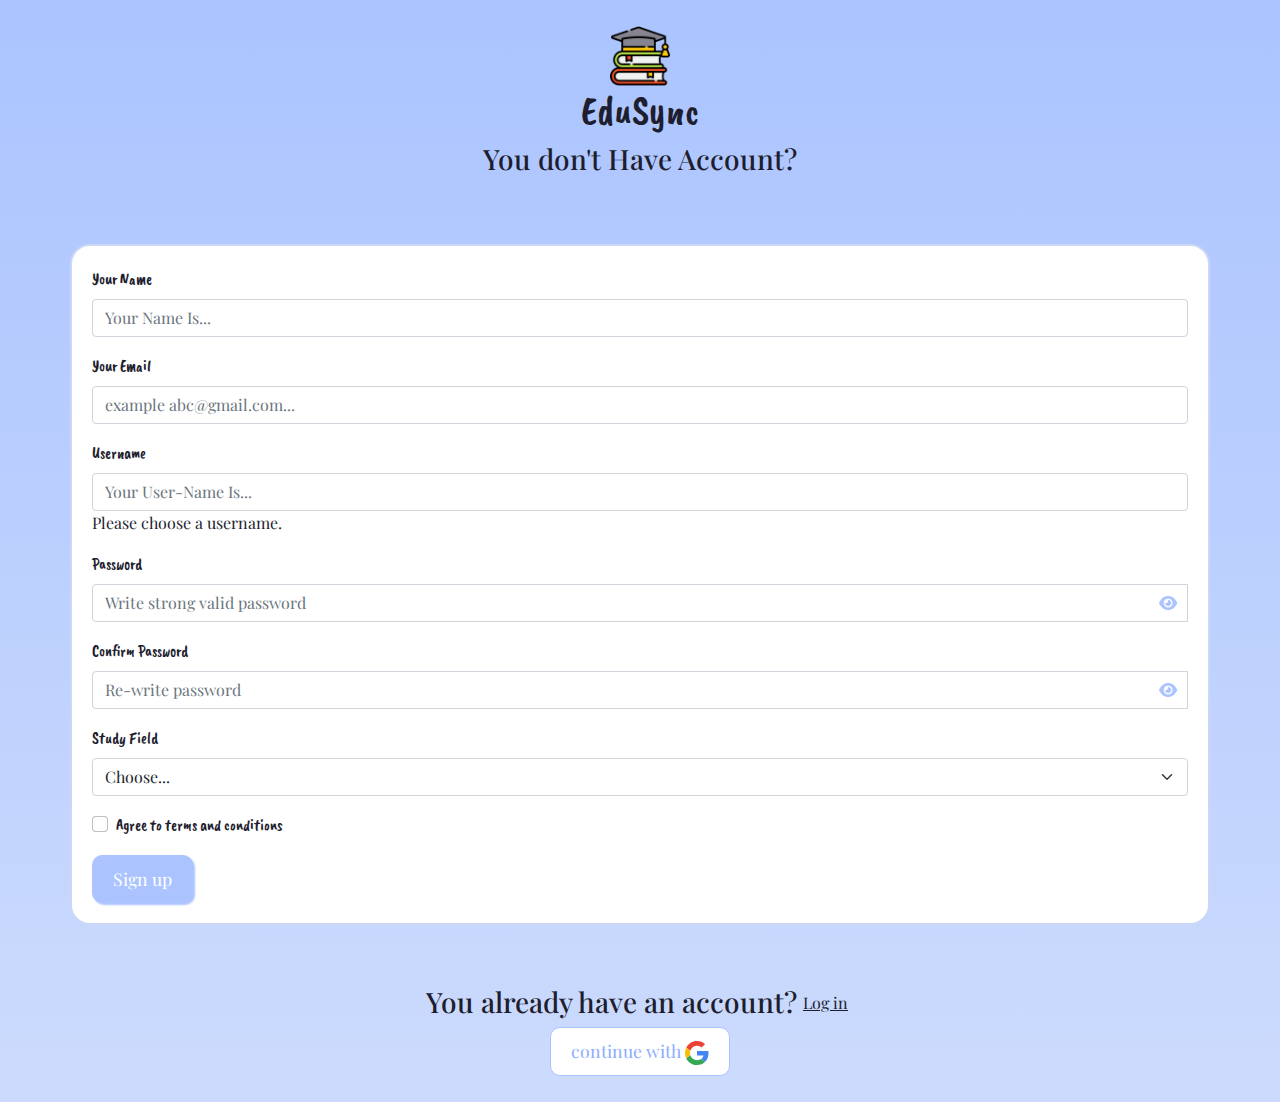
<file: pages/signup.html>
<!DOCTYPE html>
<html lang="en">
<head>
    <meta charset="UTF-8">
    <meta name="viewport" content="width=device-width, initial-scale=1.0">
    <title>EduSync - Sign Up</title>
    <link rel="stylesheet" href="../assets/bootstrap.min.css">
    <link rel="stylesheet" href="../assets/all.min.css">
    <link rel="stylesheet" href="../assets/signup.css">
    <link rel="stylesheet" href="../assets/theme.css">
    <link href="https://fonts.googleapis.com/css2?family=Caveat+Brush&display=swap" rel="stylesheet" />
    <link href="https://fonts.googleapis.com/css2?family=Playfair+Display:wght@400;600;700&display=swap" rel="stylesheet" />
    <link rel="stylesheet" href="https://cdnjs.cloudflare.com/ajax/libs/font-awesome/6.5.0/css/all.min.css" />
    <link rel="shortcut icon" href="../imgs/education.png" type="image/x-icon">
</head>
<body>
    <section class="header">
        <div>
            <img src="../imgs/education.png" alt="" width="60" class="img-fluid d-flex justify-content-center">
        </div>
        <h1 class="heading">EduSync</h1>
        <h3>You don't Have Account?</h3>
    </section>

    <div class="d-flex justify-content-center">
        <section class="container bg-fo">
            <form class="row g-3" id="signup-form">
                <div class="col-12">
                    <label for="name" class="form-label">Your Name</label>
                    <input type="text" class="form-control" id="name" placeholder="Your Name Is..." required>
                </div>
                <div class="col-12">
                    <label for="email" class="form-label">Your Email</label>
                    <input type="email" class="form-control" id="email" placeholder="example abc@gmail.com..." required>
                    <span class="error" id="email-error"></span>
                </div>
                <div class="col-12">
                    <label for="uName" class="form-label">Username</label>
                    <div class="input-group">
                        <input type="text" class="form-control" id="uName" placeholder="Your User-Name Is..." required>
                    </div>
                    <span class="error" id="uName-error"></span>
                    <div>Please choose a username.</div>
                </div>
                <div class="col-12">
                    <label for="password" class="form-label">Password</label>
                    <div class="input-group">
                        <input type="password" class="form-control pass" id="password" placeholder="Write strong valid password" required>
                        <span id="togglePassword" class="toggle-icon">
                            <i class="fa-solid fa-eye"></i>
                        </span>
                    </div>
                    <span class="error" id="password-error"></span>
                </div>
                <div class="col-12">
                    <label for="pass2" class="form-label">Confirm Password</label>
                    <div class="input-group">
                        <input type="password" class="form-control pass" id="pass2" placeholder="Re-write password" required>
                        <span id="togglePassword2" class="toggle-icon">
                            <i class="fa-solid fa-eye icon"></i>
                        </span>
                    </div>
                    <span class="error" id="confirm-password-error"></span>
                </div>

                <div class="col-12">
                    <label for="sfield" class="form-label">Study Field</label>
                    <select class="form-select form-control" id="sfield" onchange="toggleOtherField()" required>
                        <option selected disabled value="">Choose...</option>
                        <option value="Architecture">Architecture</option>

<option value="AI">AI</option>
                        <option value="Back-End">Back-End</option>
                        <option value="Biology">Biology</option>
                        <option value="Business Administration">Business Administration</option>
                        <option value="Chemistry">Chemistry</option>
                        <option value="Computer science">Computer science</option>
                        <option value="Cyber security">Cyber security</option>
                        <option value="Data science">Data science</option>
                        <option value="Education">Education</option>
                        <option value="Engineering">Engineering</option>
                        <option value="Front-End">Front-End</option>
                        <option value="Graphic Design">Graphic Design</option>
                        <option value="Law">Law</option>
                        <option value="Marketing">Marketing</option>
                        <option value="Mathematics">Mathematics</option>
                        <option value="Medicine">Medicine</option>
                        <option value="Pharmacy">Pharmacy</option>
                        <option value="Physics">Physics</option>
                        <option value="Psychology">Psychology</option>
                        <option value="Static">Static</option>
                        <option value="Other">Other</option>
                    </select>
                    <input type="text" name="OtherField" class="form-control mt-4" id="OtherField" placeholder="Enter Your study Field...">
                </div>

                <div class="col-12">
                    <div class="form-check">
                        <input class="form-check-input" type="checkbox" value="" id="invalidCheck3" aria-describedby="invalidCheck3Feedback" required>
                        <label class="form-check-label" for="invalidCheck3">
                            Agree to terms and conditions
                        </label>
                        <div id="invalidCheck3Feedback" class="invalid-feedback">
                            You must agree before submitting.
                        </div>
                    </div>
                </div>

                <div class="col-12">
                    <button class="btn button-primary" type="submit">Sign up</button>
                </div>
            </form>
        </section>
    </div>

    <section class="link">
        <div class="login">
            <h3>You already have an account?</h3>
            <a href="../pages/login.html">Log in</a>
        </div>
        <div>
            <button class="btn button-outline-primary g-id-signin" data-type="standard" onclick="GoogleRedirect()">
                continue with
                <svg xmlns="http://www.w3.org/2000/svg" viewBox="0 0 48 48" width="24" height="24" style="display: inline;">
                    <path fill="#EA4335" d="M24 9.5c3.54 0 6.71 1.22 9.21 3.6l6.85-6.85C35.9 2.38 30.47 0 24 0 14.62 0 6.51 5.38 2.56 13.22l7.98 6.19C12.43 13.72 17.74 9.5 24 9.5z"></path>
                    <path fill="#4285F4" d="M46.98 24.55c0-1.57-.15-3.09-.38-4.55H24v9.02h12.94c-.58 2.96-2.26 5.48-4.78 7.18l7.73 6c4.51-4.18 7.09-10.36 7.09-17.65z"></path>
                    <path fill="#FBBC05" d="M10.53 28.59c-.48-1.45-.76-2.99-.76-4.59s.27-3.14.76-4.59l-7.98-6.19C.92 16.46 0 20.12 0 24c0 3.88.92 7.54 2.56 10.78l7.97-6.19z"></path>
                    <path fill="#34A853" d="M24 48c6.48 0 11.93-2.13 15.89-5.81l-7.73-6c-2.15 1.45-4.92 2.3-8.16 2.3-6.26 0-11.57-4.22-13.47-9.91l-7.98 6.19C6.51 42.62 14.62 48 24 48z"></path>
                    <path fill="none" d="M0 0h48v48H0z"></path>
                </svg>
            </button>
        </div>
    </section>

    <script src="../js/bootstrap.bundle.min.js"></script>
    <script src="../js/signup.js"></script>
    <script src="../js/theme.js"></script>
</body>
</html>
</file>
<file: assets/style.css>
:root {
  --color-bg-light: #ffffff;
  --color-bg-alt: #e2eafc;
  --color-accent-light: #d7e3fc;
  --color-accent: #ccdbfd;
  --color-accent-dark: #c1d3fe;
  --color-primary: #b6ccfe;
  --color-primary-dark: #abc4ff;
  --color-border: #ccd6f6;
  --color-shadow: rgba(0,0,0,0.8);
  /* text */
  --color-text-main: #1e1e2f;
  --color-text-light: #4a4a6a;
  --color-heading: #0a0a23;
  /* fonts */
  --font-heading: 'Caveat Brush', cursive !important;
  --font-body: 'Playfair Display', serif !important;
}

body{
      position: relative;
  background-color: var(--color-bg-light);
  font-family: var(--font-body);
  color: var(--color-text-main);
  margin: 0;
  padding: 0;
  padding-top: 100px;
}

/* nav‑bar */
.navbar{
  background-color: var(--color-bg-light);
flex-grow: 1;
justify-content: space-between !important;
position: sticky !important;
  top: 0;
  z-index: 1000;
scroll-behavior: smooth;

}
.container{
  display:flex;
  flex-grow:1 ;
  justify-content: space-between;
  align-items: center;
  box-shadow: 0 10px 10px -4px rgba(0, 0, 0, 0.1);

}
.title {
  font-family: var(--font-heading);
  font-size: 2.6rem;
  font-weight: bold;
}
.title1 {
  font-family: var(--font-heading);
  font-size: 1.6rem;
  font-weight: bold;
}
.title2{
    font-family: var(--font-heading);
  font-size: 1.2rem;
  font-weight: bold;
}
.icon {
  display: flex;
  flex-direction: column;
  width: 10vw;
  align-items: center;
}

.navbar-brand.title {
  font-size: 2.6rem;
}
.navbar-nav .nav-link {
  font-size: 1.1rem;
  padding: 0 10px;
  color: var(--color-text-main);
}
.navbar-nav .nav-link:hover {
  color: var(--color-primary-dark);
}

.Hero-section {
  padding: 80px 20px;
  display: flex;
  align-items: center;
  justify-content: center;
  text-align: center;
}
.Hero-section .title1 h1 {
  font-size: 2.8rem;
  margin-bottom: 30px;
  line-height: 3.5rem;
}
.mark {
  font-size: 3rem;
  color: var(--color-primary-dark);
  font-weight: bolder;
  border-radius: 10px;
  padding:2px !important;
}
.buttons .btn {
  font-size: 1.1rem;
  padding: 10px 20px;
  border-radius: 10px;
}
a ,a:hover{
  color: inherit;
}
.button-primary  {
  background-color: var(--color-primary-dark) !important;
  color: #fff;
  border-color: var(--color-primary-dark) !important;
}
.button-primary:hover {
    background-color: var(--color-bg-light) !important;
  color: var(--color-primary-dark) !important;
  border-color: var(--color-primary-dark) !important;
}
.buttons .btn.button-outline-primary {
    color: var(--color-primary-dark) !important;
  border-color: var(--color-primary-dark) !important;
}
.buttons .btn.button-outline-primary:hover { 
  color: #fff !important;
  background-color: var(--color-primary-dark) !important;
  border-color: var(--color-primary-dark) !important;
}

.backphoto {
  width: 100%;
  display: flex;
  justify-content: center;
  margin: 40px 0;
  padding: 50px 0;
}
.photo-wrapper {
  position: relative;
  width: 50%;
  opacity: 0.9;
  overflow: visible;
}
.centered-photo {
  width: 200%;
  height: auto;
  display: block;
  margin: 0 auto;
  border-radius:   50% 50% 0 0;
  box-shadow: 0 10px 30px rgba(0, 0, 0, 0.1);
  transition: transform 0.6s ease, opacity 0.6s ease;
  animation: floatUpDown 2s ease-in-out infinite;

}

.centered-photo:hover {
  opacity: 1;
  animation: bounceUp 1.5s ease-out;
}

.features {
  padding: 0 20px;
}
.feature-card {
  background-color: var(--color-bg-alt);
  border: none;
  border-radius: 12px;
  padding: 20px;
  box-shadow: 0 4px 20px rgba(0,0,0,0.05);
  padding: 20px;
  transform: translateY(50px);
  transition: all 0.6s ease-out;
}
.feature-card.hidden{
    opacity: 0;
}
.feature-card.show {
  opacity: 1;
  transform: translateY(0);
}
.card-features:nth-child(1) { transition-delay: 0.1s;}
.card-features:nth-child(2) { transition-delay: 0.2s;}
.card-features:nth-child(3) { transition-delay: 0.3s;}
.card-features:nth-child(4) { transition-delay: 0.4s;}
.card-features:nth-child(5) { transition-delay: 0.5s;}
.card-features:nth-child(6) { transition-delay: 0.6s;}
.card-features:nth-child(7) { transition-delay: 0.7s;}
h2 {
  font-size: 2rem;
  font-weight: bold;
  padding-bottom: 10px;
}
h3 {
  font-size: 1.5rem;
  font-weight: 700;
}
h5 {
  font-size: 1.3rem;
  font-style: italic;
  color: var(--color-text-light);
  padding: 5px 10px;
}

@media (max-width: 768px) {
  .Hero-section .title1 h1 {
    font-size: 2rem;
  }
  .mark {
    font-size: 2.2rem;
  }
  .photo‑wrapper {
    width: 100%;
  }
}


@keyframes floatUpDown {
  0%   { transform: translateY(0);}
  50%  { transform: translateY(-20px);}
  100% { transform: translateY(0);}
}
@keyframes bounceUp{
  0% { transform: translateY(0);}
  50% {transform: translateY(-20px); }
  100% { transform: translateY(0); }
}
</file>
<file: assets/theme.css>
.theme-toggle-btn {
    padding: 8px 16px;
    border: none;
    border-radius: 10px;
    cursor: pointer;
    background-color: var(--color-primary-dark);
    color: var(--color-bg-light);
    font-size: 1.2rem;
    transition: all 0.3s ease;
    }

    .theme-toggle-btn:hover {
    opacity: 0.8;
    }


    body.dark-theme {
    --color-bg-light: #1e1e2f;
    --color-bg-alt: #2a2a3f;
    --color-accent-light: #3a3f5a;
    --color-accent: #4a4a6a;
    --color-accent-dark: #555c7a;
    --color-primary: #b6ccfe;
    --color-primary-dark: #abc4ff;
    --color-border: #555c7a;
    --color-shadow: rgba(0,0,0,0.5);
    --color-text-main: #ffffff;
    --color-text-light: #cccccc;
    --color-heading: #ffffff;
    font-family: inherit;
    }

    body.dark-theme .button-primary:hover {
    background-color: var(--color-bg-alt) !important;
    color: var(--color-text-main) !important;
    border-color: var(--color-primary-dark) !important;
    }

    body.dark-theme .button-outline-primary:hover  {
    color: #ffffff !important;
    background-color: var(--color-primary-dark) !important;
    border-color: var(--color-primary-dark) !important;
    }

    body.dark-theme .feature-card {
    background-color: var(--color-bg-alt);
    border-color: var(--color-border);
    color: var(--color-text-main);
    box-shadow: 0 4px 20px rgba(0,0,0,0.4);
    }

    body.dark-theme .feature-card h3,
    body.dark-theme .feature-card h5 {
    color: var(--color-text-main);
    }

    body.dark-theme .Hero-section {
    background-color: var(--color-bg-light);
    color: var(--color-text-main);
    }

    body.dark-theme .Hero-section .mark {
    color: var(--color-primary);
    background-color: transparent;
    }

    body.dark-theme .navbar,
    body.dark-theme .navbar-nav .nav-link {
    background-color: var(--color-bg-light);
    color: var(--color-text-main);
    }

    body.dark-theme .navbar-nav .nav-link:hover {
    color: var(--color-primary-dark);
    }

    body.dark-theme .centered-photo {
    box-shadow: 0 10px 30px rgba(0, 0, 0, 0.5);
    }

    body.dark-theme h2, 
    body.dark-theme h3, 
    body.dark-theme h5 {
    color: var(--color-text-main);
    }
</file>
<file: assets/calendar.css>
:root {
            --color-bg-light: #ffffff;
            --color-bg-alt: #e2eafc;
            --color-accent-light: #d7e3fc;
            --color-accent: #ccdbfd;
            --color-accent-dark: #c1d3fe;
            --color-primary: #b6ccfe;
            --color-primary-dark: #abc4ff;
            --color-border: #ccd6f6;
            --color-shadow: rgba(0,0,0,0.8);
            --color-text-main: #1e1e2f;
            --color-text-light: #4a4a6a;
            --color-heading: #0a0a23;
            --font-heading: 'Caveat Brush', cursive;
            --font-body: 'Playfair Display', serif;
        }

        * {
            margin: 0;
            padding: 0;
            box-sizing: border-box;
        }

        body {
            background-color: var(--color-bg-light);
            font-family: var(--font-body);
            color: var(--color-text-main);
            padding: 20px;
        }

        .navbar {
            display: flex;
            justify-content: space-between;
            align-items: center;
            padding: 20px;
            background: var(--color-bg-alt);
            border-radius: 10px;
            margin-bottom: 30px;
            box-shadow: 0 2px 10px rgba(0,0,0,0.1);
        }

        .navbar-brand {
            font-family: var(--font-heading);
            font-size: 2rem;
            font-weight: bold;
            color: var(--color-primary-dark);
        }

        .navbar-nav {
            display: flex;
            gap: 15px;
            align-items: center;
        }

        .nav-link {
            color: var(--color-text-main);
            text-decoration: none;
            font-size: 1.2rem;
            padding: 8px 12px;
            border-radius: 5px;
            transition: all 0.3s;
        }

        .nav-link:hover {
            background: var(--color-primary);
            color: white;
        }

        .calendar-container {
            max-width: 1000px;
            margin: 0 auto;
            padding: 20px;
            background: var(--color-bg-alt);
            border-radius: 12px;
            box-shadow: 0 4px 15px rgba(0,0,0,0.1);
        }

        .calendar-header {
            display: flex;
            justify-content: space-between;
            align-items: center;
            margin-bottom: 20px;
            padding: 15px;
            background: var(--color-bg-light);
            border-radius: 8px;
        }

        .calendar-header h2 {
            font-family: var(--font-heading);
            color: var(--color-primary-dark);
            font-size: 1.8rem;
            cursor: pointer;
            display: flex;
            align-items: center;
            gap: 10px;
        }

        .calendar-header button {
            background: var(--color-primary-dark);
            color: white;
            border: none;
            padding: 8px 15px;
            border-radius: 20px;
            cursor: pointer;
            font-size: 1rem;
            transition: all 0.3s;
        }

        .calendar-header button:hover {
            background: var(--color-accent-dark);
            transform: scale(1.05);
        }

        .month-year-selector {
            display: none;
            gap: 10px;
            margin-top: 10px;
            padding: 15px;
            background: var(--color-accent-light);
            border-radius: 8px;
        }

        .month-year-selector.active {
            display: flex;
        }

        .month-year-selector select {
            padding: 8px 12px;
            border: 2px solid var(--color-border);
            border-radius: 6px;
            font-family: var(--font-body);
            font-size: 1rem;
            background: white;
        }

        .calendar-weekdays {
            display: grid;
            grid-template-columns: repeat(7, 1fr);
            gap: 8px;
            margin: 10px;
            text-align: center;
            font-weight: bold;
            color: var(--color-text-light);
        }

        .calendar-grid {
            display: grid;
            grid-template-columns: repeat(7, 1fr);
            gap: 10px;
        }

        .calendar-day {
            background: var(--color-bg-light);
            border: 2px solid var(--color-border);
            border-radius: 8px;
            padding: 15px;
            text-align: center;
            cursor: pointer;
            transition: all 0.2s ease;
            min-height: 60px;
            display: flex;
            align-items: center;
            justify-content: center;
            font-weight: 600;
        }

        .calendar-day:hover {
            transform: translateY(-3px);
            box-shadow: 0 6px 15px rgba(0,0,0,0.2);
            background: var(--color-accent-light);
        }

        .calendar-day.today {
            background: var(--color-primary-dark);
            color: white;
            border-color: var(--color-primary-dark);
        }

        .calendar-day.selected {
            background: var(--color-accent-dark);
            border-color: var(--color-primary);
            box-shadow: 0 0 0 3px rgba(171, 196, 255, 0.3);
        }

        .calendar-day.other-month {
            opacity: 0.3;
            pointer-events: none;
        }

        /* Modal */
        .modal {
            display: none;
            position: fixed;
            top: 0;
            left: 0;
            width: 100%;
            height: 100%;
            background: rgba(0,0,0,0.6);
            justify-content: center;
            align-items: center;
            z-index: 1000;
            padding: 20px;
        }

        .modal.active {
            display: flex;
        }

        .modal-content {
            background: var(--color-bg-light);
            padding: 25px;
            border-radius: 15px;
            width: 100%;
            max-width: 450px;
            max-height: 90vh;
            overflow-y: auto;
            position: relative;
            box-shadow: 0 10px 40px rgba(0,0,0,0.3);
        }

        .modal-content h3 {
            margin-bottom: 20px;
            color: var(--color-heading);
            font-family: var(--font-heading);
            font-size: 1.8rem;
        }

        .close-btn {
            position: absolute;
            top: 15px;
            left: 15px;
            font-size: 1.5rem;
            cursor: pointer;
            color: var(--color-text-light);
            transition: color 0.3s;
        }

        .close-btn:hover {
            color: var(--color-primary-dark);
        }

        .form-group {
            margin-bottom: 15px;
        }

        .form-group label {
            display: block;
            margin-bottom: 5px;
            color: var(--color-text-light);
            font-weight: 600;
        }

        .modal-content input,
        .modal-content textarea {
            width: 100%;
            padding: 10px 12px;
            border: 2px solid var(--color-border);
            border-radius: 8px;
            font-family: var(--font-body);
            font-size: 1rem;
            transition: border-color 0.3s;
        }

        .modal-content input:focus,
        .modal-content textarea:focus {
            outline: none;
            border-color: var(--color-primary-dark);
        }

        .modal-content textarea {
            resize: vertical;
            min-height: 80px;
        }

        .modal-content button {
            width: 100%;
            background: var(--color-primary-dark);
            color: white;
            border: none;
            padding: 12px 20px;
            border-radius: 25px;
            cursor: pointer;
            font-size: 1.1rem;
            font-weight: 600;
            transition: all 0.3s;
            margin-top: 10px;
        }

        .modal-content button:hover {
            background: var(--color-accent-dark);
            transform: translateY(-2px);
            box-shadow: 0 4px 12px rgba(0,0,0,0.2);
        }

        .selected-date-display {
            background: var(--color-accent-light);
            padding: 10px;
            border-radius: 8px;
            margin-bottom: 15px;
            text-align: center;
            font-weight: 600;
            color: var(--color-primary-dark);
        }

        /* Responsive */
        @media (max-width: 768px) {
            .calendar-grid {
                grid-template-columns: repeat(5, 1fr);
            }

            .calendar-weekdays {
                grid-template-columns: repeat(5, 1fr);
            }

            .calendar-weekday:nth-child(6),
            .calendar-weekday:nth-child(7) {
                display: none;
            }

            .navbar-brand {
                font-size: 1.5rem;
            }

            .nav-link {
                font-size: 1rem;
                padding: 6px 10px;
            }

            .calendar-header h2 {
                font-size: 1.4rem;
            }

            .modal-content {
                padding: 20px;
                max-width: 95%;
            }

            .calendar-day {
                padding: 10px;
                min-height: 50px;
                font-size: 0.9rem;
            }
        }

        @media (max-width: 480px) {
            body {
                padding: 10px;
            }

            .navbar {
                padding: 15px;
            }

            .calendar-container {
                padding: 15px;
            }

            .modal-content h3 {
                font-size: 1.4rem;
            }
        }
</file>
<file: assets/home.css>
:root {
    --color-bg-light: #ffffff;
    --color-bg-alt: #e2eafc;
    --color-accent-light: #d7e3fc;
    --color-accent: #ccdbfd;
    --color-accent-dark: #c1d3fe;
    --color-primary: #b6ccfe;
    --color-primary-dark: #abc4ff;
    --color-border: #ccd6f6;
    --color-shadow: rgba(0,0,0,0.8);
    /* text */
    --color-text-main: #1e1e2f;
    --color-text-light: #4a4a6a;
    --color-heading: #0a0a23;
    /* fonts */
    --font-heading: 'Caveat Brush', cursive !important;
    --font-body: 'Playfair Display', serif !important;
}

.button-nav{
    background-color: transparent;
    color: var(--color-primary-dark) !important;
    border: 2px solid var(--color-primary-dark) !important;
}
.button-nav:hover ,.button-nav:active{
    background-color: var(--color-primary-dark) !important;
    color: var(--color-text-main) !important;
    border-color: var(--color-primary-dark) !important;
}
.offcanvas{
visibility: visible !important;
}
.btn-close{
    background-color: var(--color-bg-light) !important;
    color: #fff !important;
}
.side-body{
    background-color: var(--color-bg-light) !important;
    color: var(--color-text-main);
    font-family: var(--font-body);
    font-size: 1.2rem;
}
.pic{
    display: flex;
    justify-content: center;

}
.round{
    border-radius: 50%;
    width: 80px;
}
.side-body ul li a{
    padding-left: 10px;
    text-decoration: none;
    font-size: 1.2rem;
    font-weight: 600;
}
.side-body ul li:hover{
    text-decoration: underline;
    color: var(--color-primary-dark);
}
</file>
<file: assets/signup.css>
:root {
  --color-bg-light: #ffffff;
  --color-bg-alt: #e2eafc;
  --color-accent-light: #d7e3fc;
  --color-accent: #ccdbfd;
  --color-accent-dark: #8aadff;
  --color-primary: #b6ccfe;
  --color-primary-dark: #abc4ff;
  --color-border: #ccd6f6;
  --color-shadow: rgba(0,0,0,0.8);
  /* text */
  --color-text-main: #1e1e2f;
  --color-text-light: #4a4a6a;
  --color-heading: #0a0a23;
  /* fonts */
  --font-heading: 'Caveat Brush', cursive !important;
  --font-body: 'Playfair Display', serif !important;
}

body {
  background-image: linear-gradient( var(--color-primary-dark), var(--color-accent));
  background-repeat: no-repeat;
  background-size: cover;
  font-family: var(--font-body);
  color: var(--color-text-main);
  margin: 26px;
  padding: 0;
  display: flex;
  flex-direction: column;
  justify-content: center;
}
.min-vh-96{
  min-height: 96vh;
}
.header{
  display: flex;
  flex-direction: column;
  justify-content: center;
  align-items: center;
}
.container{
  margin: 60px 20px;
  padding: 20px ;
  background-color: var(--color-bg-light);
  border-radius: 20px;
  border: 2px solid var(--color-border);
}
.link{
  display: flex;
  flex-direction: column;
  align-items: center;
}
.login{
  display: flex;
  row-gap: 10px;
}
.login a{
  padding: 6px;
  color: var(--color-text-main);
}

a ,a:hover{
  color: inherit;
}
.btn{
    font-size: 1.1rem;
  padding: 10px 20px;
  border-radius: 10px;
}
.btn.button-outline-primary,
.btn.button-primary:hover {
  color: var(--color-accent-dark) !important;
  background-color: #fff !important;
  border-color: var(--color-primary-dark) !important;
}
.btn.button-outline-primary:hover,
.btn.button-primary { 
  color: #fff !important;
  background-color: var(--color-primary-dark) !important;
  border-color: var(--color-primary-dark) !important;
  box-shadow: 2px 2px 2px var(--color-primary-dark);
}
label , .heading{
  font-family: var(--font-heading);
}
.link a:hover{
  color: var(--color-accent-dark);
}

.input-group {
  position: relative;
}

.toggle-icon {
  position: absolute;
  right: 10px;
  top: 50%;
  transform: translateY(-50%);
  cursor: pointer;
  color: var(--color-primary-dark);
}

#OtherField{
  display: none;
}

.error{
  color: rgb(240, 82, 82);
  font-size: 0.9rem;
  margin-top: 4px;
}
</file>
<file: assets/pomo.css>
:root {
--color-bg-light: #ffffff;
--color-bg-alt: #e2eafc;
--color-accent-light: #d7e3fc;
--color-accent: #ccdbfd;
--color-accent-dark: #c1d3fe;
--color-primary: #b6ccfe;
--color-primary-dark: #abc4ff;
--color-border: #ccd6f6;
--color-shadow: rgba(0,0,0,0.8);
  /* text */
--color-text-main: #1e1e2f;
--color-text-light: #4a4a6a;
--color-heading: #0a0a23;
  /* fonts */
--font-heading: 'Caveat Brush', cursive !important;
  --font-body: 'Playfair Display', serif !important;

} 
    

  body{
    display: flex;
    font-family: var(--font-body);
    background: linear-gradient(180deg,var(--color-bg-alt) , var(--color-bg-light));
    color: var(--color-text-main);
    justify-content:center;
    box-sizing: border-box;
  }

  /* Toast Notifications Styles */
.custom-toast {
    position: fixed;
    top: -200px;
    right: 20px;
    background: linear-gradient(135deg, var(--color-primary-dark) 0%, var(--color-accent) 100%);
    color: white;
    padding: 20px 25px;
    border-radius: 15px;
    box-shadow: 0 10px 40px rgba(0, 0, 0, 0.3);
    display: flex;
    align-items: center;
    gap: 15px;
    min-width: 350px;
    max-width: 450px;
    z-index: 99999;
    transition: all 0.4s cubic-bezier(0.68, -0.55, 0.265, 1.55);
    backdrop-filter: blur(10px);
    border: 2px solid rgba(148, 211, 240, 0.342);
}

.custom-toast.show {
    top: 20px;
    animation: slideInBounce 0.6s cubic-bezier(0.68, -0.55, 0.265, 1.55);
}

@keyframes slideInBounce {
    0% {
        transform: translateY(-100px) scale(0.8);
        opacity: 0;
    }
    50% {
        transform: translateY(10px) scale(1.05);
    }
    100% {
        transform: translateY(0) scale(1);
        opacity: 1;
    }
}

.toast-icon {
    font-size: 2.5rem;
    animation: rotateIn 0.6s ease;
    flex-shrink: 0;
}

@keyframes rotateIn {
    from {
        transform: rotate(-180deg) scale(0);
    }
    to {
        transform: rotate(0) scale(1);
    }
}

.toast-content {
    flex: 1;
    display: flex;
    flex-direction: column;
    gap: 8px;
}

.toast-message-ar {
    font-size: 1.1rem;
    font-weight: 600;
    line-height: 1.4;
    text-shadow: 0 2px 4px rgba(0, 0, 0, 0.2);
    direction: rtl;
}

.toast-message-en {
    font-size: 0.95rem;
    opacity: 0.9;
    font-style: italic;
    line-height: 1.3;
}

.toast-close {
    background: rgba(255, 255, 255, 0.2);
    border: none;
    color: white;
    font-size: 1.5rem;
    width: 30px;
    height: 30px;
    border-radius: 50%;
    cursor: pointer;
    display: flex;
    align-items: center;
    justify-content: center;
    transition: all 0.3s ease;
    flex-shrink: 0;
    line-height: 1;
}

.toast-close:hover {
    background: rgba(255, 255, 255, 0.3);
    transform: rotate(90deg) scale(1.1);
}

/* Responsive */
@media (max-width: 768px) {
    .custom-toast {
        right: 10px;
        left: 10px;
        min-width: auto;
        max-width: calc(100% - 20px);
        padding: 15px 20px;
    }
    
    .toast-icon {
        font-size: 2rem;
    }
    
    .toast-message-ar {
        font-size: 1rem;
    }
    
    .toast-message-en {
        font-size: 0.85rem;
    }
}

.custom-toast[data-type="focus"] {
    background: linear-gradient(135deg, var(--color-primary-dark) 0%, var(--color-accent) 100%);
}

.custom-toast[data-type="break"] {
    background: linear-gradient(135deg, #93fb9c 0%, #63aff7 100%);
}
.contain{
  justify-content: center;
  align-items: center;
  
  box-sizing: border-box;
  gap: 40px;

}
  .card{
    background: linear-gradient(180deg, var(--color-accent-dark), var(--color-accent-light));
    border-radius:12px;
    padding:18px;
    width:360px;
    box-shadow: 0 6px 18px var(--color-border);
  }



  .timer{
    font-size:48px;
    font-weight:600;
    text-align:center;
    margin:8px 0 12px 0;
  }

  .controls{ display:flex; 
    gap:8px;
    justify-content:center;
    margin-bottom:12px 
  }

 
  button{
    background:transparent; 
    color:var(--color-text-main); 
    border:1px solid var(--color-primary-dark);
    border-radius:8px !important ;
  }
  button.secondary:hover{
    background-color: var(--color-primary-dark);
    border: var(--color-bg-light);
    box-shadow: 0 2px 6px var(--color-border);
  }
  button.focus-option:hover{
    text-decoration: underline !important;

  }

  .gif-wrap{
    display:flex; 
    justify-content:center; 
    align-items:center; 
    height:50vh; 
    border-radius: 14px !important;
    box-shadow: var(--color-bg-alt);
    margin-bottom:10px; 
  }
  .gif-wrap img{ 
    max-height:100%; 
    border-radius:14px !important; 
    width:100%; 
    object-fit:contain; 
  }

  /* Tree area */
  .tree-card{
    padding:18px; 
    border-radius:12px; 
    background:linear-gradient(180deg, rgba(255,255,255,0.02), rgba(255,255,255,0.01)); 
  }
  .tree-stage{ text-align:center; 
    margin-bottom:12px;
  }
  .seedling{
    width:220px; 
    height:220px; 
    margin:0 auto; 
    display:block;
  }

  /* Tree growth by stage using scale + opacity for leaves */
  .tree svg{ width:220px; 
    height:220px; 
    display:block; 
    margin:0 auto; }
  .leaves{ transform-origin:50% 85%; 
    transition: transform 900ms cubic-bezier(.2,.9,.2,1), opacity 900ms;
  }

  /* stage classes: stage-0..stage-4 */
  .stage-0 .tree-scale{ transform:scale(0.2); opacity:0.0; }
  .stage-1 .tree-scale{ transform:scale(0.45); opacity:0.4; }
  .stage-2 .tree-scale{ transform:scale(0.75); opacity:0.7; }
  .stage-3 .tree-scale{ transform:scale(1.0); opacity:1; }
  .stage-4 .tree-scale{ transform:scale(1.15); opacity:1; }

  .meta{ color:var(--muted); font-size:13px; text-align:center; margin-top:10px; }

  /* small responsive */
  @media (max-width:760px){ 
    body{flex-direction:column; align-items:center}
  }
</file>
<file: assets/saved.css>
/* استخدام نفس المتغيرات من style.css */
:root {
  --color-bg-light: #ffffff;
  --color-bg-alt: #e2eafc;
  --color-accent-light: #d7e3fc;
  --color-accent: #ccdbfd;
  --color-accent-dark: #c1d3fe;
  --color-primary: #b6ccfe;
  --color-primary-dark: #abc4ff;
  --color-border: #ccd6f6;
  --color-shadow: rgba(0,0,0,0.8);
  --color-text-main: #1e1e2f;
  --color-text-light: #4a4a6a;
  --color-heading: #0a0a23;
  --font-heading: 'Caveat Brush', cursive !important;
  --font-body: 'Playfair Display', serif !important;
}

.page-header {
  background: linear-gradient(135deg, var(--color-primary-dark) 0%, var(--color-primary) 100%);
  color: var(--color-heading);
  padding: 3rem 2rem;
  border-radius: 20px;
  margin: 2rem auto;
  box-shadow: 0 10px 30px var(--color-shadow);
  text-align: center;
}

.page-header h1 {
  font-family: var(--font-heading);
  font-size: 2.8rem;
  font-weight: bold;
  margin-bottom: 0.5rem;
}

.page-header p {
  font-size: 1.3rem;
  font-style: italic;
  color: var(--color-text-light);
  margin: 0;
}

/* Video Grid */
.video-grid {
  display: grid;
  grid-template-columns: repeat(auto-fill, minmax(300px, 1fr));
  gap: 1.5rem;
  margin: 2rem 0;
}

/* Video Card بنفس ستايل Feature Card */
.video-card {
  background-color: var(--color-bg-alt);
  border: none;
  border-radius: 12px;
  overflow: hidden;
  box-shadow: 0 4px 20px rgba(0,0,0,0.05);
  transition: all 0.6s ease-out;
  transform: translateY(0);
}

.video-card:hover {
  transform: translateY(-10px);
  box-shadow: 0 10px 30px rgba(0, 0, 0, 0.15);
}

.video-thumbnail {
  width: 100%;
  height: 180px;
  object-fit: cover;
  border-bottom: 2px solid var(--color-border);
}

.video-info {
  padding: 1rem;
}

.video-title {
  font-family: var(--font-body);
  font-weight: 700;
  font-size: 1rem;
  margin-bottom: 0.5rem;
  color: var(--color-heading);
  display: -webkit-box;
  line-clamp: 2;
  -webkit-box-orient: vertical;
  overflow: hidden;
  line-height: 1.4;
}

.video-channel {
  font-size: 0.9rem;
  color: var(--color-text-light);
  margin-bottom: 0.5rem;
  font-style: italic;
}

.video-date {
  font-size: 0.75rem;
  color: var(--color-text-light);
  margin-bottom: 0.5rem;
}

/* Video Actions */
.video-actions {
  display: flex;
  gap: 10px;
  margin-top: 10px;
}

.video-actions button {
  flex: 1;
  padding: 10px;
  border: none;
  border-radius: 10px;
  cursor: pointer;
  font-size: 0.95rem;
  font-family: var(--font-body);
  transition: all 0.3s ease;
  font-weight: 600;
}

.btn-watch {
  background-color: var(--color-primary-dark);
  color: #fff;
}

.btn-watch:hover {
  background-color: var(--color-bg-light);
  color: var(--color-primary-dark);
  border: 2px solid var(--color-primary-dark);
}

.btn-remove {
  background-color: #ef4444;
  color: white;
}

.btn-remove:hover {
  background-color: #dc2626;
  transform: scale(1.05);
}

/* Empty State */
.empty-state {
  text-align: center;
  padding: 4rem 2rem;
  color: var(--color-text-light);
  grid-column: 1 / -1;
}

.empty-state i {
  font-size: 5rem;
  margin-bottom: 1.5rem;
  color: var(--color-accent);
  opacity: 0.5;
}

.empty-state h3 {
  font-family: var(--font-heading);
  font-size: 2rem;
  color: var(--color-heading);
  margin-bottom: 1rem;
}

.empty-state p {
  font-size: 1.2rem;
  color: var(--color-text-light);
  font-style: italic;
}

.empty-state .btn {
  margin-top: 1.5rem;
  padding: 12px 30px;
  font-size: 1.1rem;
  border-radius: 10px;
}

.clear-all-btn {
  background-color: #ef4444;
  color: white;
  border: 2px solid #ef4444;
  padding: 12px 25px;
  border-radius: 10px;
  cursor: pointer;
  margin-bottom: 1.5rem;
  font-size: 1.1rem;
  font-family: var(--font-body);
  font-weight: 600;
  transition: all 0.3s ease;
}

.clear-all-btn:hover {
  background-color: #dc2626;
  border-color: #dc2626;
  transform: translateY(-2px);
  box-shadow: 0 5px 15px rgba(239, 68, 68, 0.4);
}

/* Saved Count */
#saved-count {
  text-align: center;
  margin-bottom: 1rem;
  color: var(--color-text-light);
  font-size: 1.2rem;
  font-style: italic;
}

/* Animations - نفس الـ Animations من style.css */
@keyframes floatUpDown {
  0%   { transform: translateY(0);}
  50%  { transform: translateY(-10px);}
  100% { transform: translateY(0);}
}

.video-card {
  animation: floatUpDown 3s ease-in-out infinite;
}

.video-card:nth-child(1) { animation-delay: 0.1s;}
.video-card:nth-child(2) { animation-delay: 0.2s;}
.video-card:nth-child(3) { animation-delay: 0.3s;}
.video-card:nth-child(4) { animation-delay: 0.4s;}
.video-card:nth-child(5) { animation-delay: 0.5s;}
.video-card:nth-child(6) { animation-delay: 0.6s;}

/* Responsive */
@media (max-width: 768px) {
  .page-header h1 {
    font-size: 2rem;
  }
  
  .video-grid {
    grid-template-columns: 1fr;
    gap: 1rem;
  }
  
  .video-actions button {
    font-size: 0.85rem;
    padding: 8px;
  }
}
</file>
<file: assets/setting.css>
:root {
            --color-bg-light: #ffffff;
            --color-bg-alt: #e2eafc;
            --color-accent-light: #d7e3fc;
            --color-accent: #ccdbfd;
            --color-accent-dark: #c1d3fe;
            --color-primary: #b6ccfe;
            --color-primary-dark: #abc4ff;
            --color-border: #ccd6f6;
            --color-shadow: rgba(0,0,0,0.8);
            --color-text-main: #1e1e2f;
            --color-text-light: #4a4a6a;
            --color-heading: #0a0a23;
            --font-heading: 'Caveat Brush', cursive;
            --font-body: 'Playfair Display', serif;
        }

        * {
            margin: 0;
            padding: 0;
            box-sizing: border-box;
        }

        body {
            font-family: var(--font-body);
            background-color: var(--color-bg-light);
            color: var(--color-text-main);
            min-height: 100vh;
            padding: 0;
        }

        /* Navbar */
        .navbar {
            background-color: var(--color-bg-light);
            padding: 20px 40px;
            display: flex;
            justify-content: space-between;
            align-items: center;
            box-shadow: 0 10px 10px -4px rgba(0, 0, 0, 0.1);
            position: sticky;
            top: 0;
            z-index: 1000;
        }

        .logo {
            font-family: var(--font-heading);
            font-size: 2.6rem;
            font-weight: bold;
            color: var(--color-text-main);
            text-decoration: none;
        }

        .back-btn {
            padding: 10px 25px;
            background-color: var(--color-primary-dark);
            color: #fff;
            border: 2px solid var(--color-primary-dark);
            border-radius: 10px;
            text-decoration: none;
            font-size: 1.1rem;
            transition: all 0.3s;
            font-family: var(--font-body);
        }

        .back-btn:hover {
            background-color: var(--color-bg-light);
            color: var(--color-primary-dark);
        }

        .container {
            max-width: 1200px;
            margin: 0 auto;
            padding: 60px 20px;
        }

        .page-title {
            font-family: var(--font-heading);
            font-size: 3.5rem;
            color: var(--color-heading);
            margin-bottom: 10px;
            text-align: center;
        }

        .page-subtitle {
            text-align: center;
            color: var(--color-text-light);
            font-size: 1.2rem;
            font-style: italic;
            margin-bottom: 50px;
        }

        .settings-section {
            background-color: var(--color-bg-alt);
            border-radius: 12px;
            padding: 30px;
            margin-bottom: 25px;
            box-shadow: 0 4px 20px rgba(0,0,0,0.05);
            opacity: 0;
            transform: translateY(30px);
            animation: fadeInUp 0.6s ease-out forwards;
        }

        .settings-section:nth-child(2) { animation-delay: 0.1s; }
        .settings-section:nth-child(3) { animation-delay: 0.2s; }
        .settings-section:nth-child(4) { animation-delay: 0.3s; }
        .settings-section:nth-child(5) { animation-delay: 0.4s; }
        .settings-section:nth-child(6) { animation-delay: 0.5s; }
        .settings-section:nth-child(7) { animation-delay: 0.6s; }

        .section-title {
            font-family: var(--font-heading);
            font-size: 2rem;
            color: var(--color-primary-dark);
            margin-bottom: 25px;
            display: flex;
            align-items: center;
            gap: 10px;
        }

        .setting-item {
            display: flex;
            justify-content: space-between;
            align-items: center;
            padding: 20px 0;
            border-bottom: 1px solid var(--color-border);
        }

        .setting-item:last-child {
            border-bottom: none;
        }

        .setting-info h3 {
            font-size: 1.3rem;
            font-weight: 700;
            color: var(--color-text-main);
            margin-bottom: 5px;
        }

        .setting-info p {
            font-size: 1rem;
            color: var(--color-text-light);
            font-style: italic;
        }

        select, input[type="text"], input[type="email"] {
            padding: 12px 18px;
            background-color: #fff;
            border: 2px solid var(--color-border);
            border-radius: 10px;
            color: var(--color-text-main);
            font-size: 1rem;
            font-family: var(--font-body);
            min-width: 220px;
            cursor: pointer;
            transition: all 0.3s;
        }

        select:hover, input[type="text"]:hover, input[type="email"]:hover {
            border-color: var(--color-primary-dark);
        }

        select:focus, input[type="text"]:focus, input[type="email"]:focus {
            outline: none;
            border-color: var(--color-primary-dark);
            box-shadow: 0 0 0 3px var(--color-accent);
        }

        /* Toggle Switch */
        .toggle-switch {
            position: relative;
            width: 60px;
            height: 30px;
        }

        .toggle-switch input {
            opacity: 0;
            width: 0;
            height: 0;
        }

        .slider {
            position: absolute;
            cursor: pointer;
            top: 0;
            left: 0;
            right: 0;
            bottom: 0;
            background-color: var(--color-border);
            transition: .4s;
            border-radius: 30px;
        }

        .slider:before {
            position: absolute;
            content: "";
            height: 22px;
            width: 22px;
            left: 4px;
            bottom: 4px;
            background-color: white;
            transition: .4s;
            border-radius: 50%;
        }

        input:checked + .slider {
            background-color: var(--color-primary-dark);
        }

        input:checked + .slider:before {
            transform: translateX(30px);
        }

        .action-btn {
            padding: 10px 20px;
            background-color: var(--color-primary-dark);
            color: #fff;
            border: 2px solid var(--color-primary-dark);
            border-radius: 10px;
            font-size: 1rem;
            font-family: var(--font-body);
            cursor: pointer;
            transition: all 0.3s;
        }

        .action-btn:hover {
            background-color: var(--color-bg-light);
            color: var(--color-primary-dark);
        }

        .action-btn.danger {
            background-color: transparent;
            color: #dc3545;
            border-color: #dc3545;
        }

        .action-btn.danger:hover {
            background-color: #dc3545;
            color: white;
        }

        .save-btn {
            width: 100%;
            padding: 15px;
            background-color: var(--color-primary-dark);
            color: white;
            border: 2px solid var(--color-primary-dark);
            border-radius: 10px;
            font-size: 1.3rem;
            font-weight: bold;
            font-family: var(--font-body);
            cursor: pointer;
            transition: all 0.3s;
            margin-top: 30px;
        }

        .save-btn:hover {
            background-color: var(--color-bg-light);
            color: var(--color-primary-dark);
            transform: translateY(-2px);
            box-shadow: 0 10px 30px rgba(0, 0, 0, 0.1);
        }

        /* Success Message */
        .success-message {
            position: fixed;
            top: 100px;
            right: 20px;
            background-color: #28a745;
            color: white;
            padding: 15px 25px;
            border-radius: 10px;
            box-shadow: 0 4px 20px rgba(0,0,0,0.2);
            font-family: var(--font-body);
            display: none;
            z-index: 2000;
            animation: slideIn 0.3s ease-out;
        }

        @keyframes fadeInUp {
            from {
                opacity: 0;
                transform: translateY(30px);
            }
            to {
                opacity: 1;
                transform: translateY(0);
            }
        }

        @keyframes slideIn {
            from {
                transform: translateX(400px);
            }
            to {
                transform: translateX(0);
            }
        }

        /* Responsive */
        @media (max-width: 768px) {
            .navbar {
                padding: 15px 20px;
            }

            .logo {
                font-size: 2rem;
            }

            .page-title {
                font-size: 2.5rem;
            }

            .setting-item {
                flex-direction: column;
                align-items: flex-start;
                gap: 15px;
            }

            select, input[type="text"], input[type="email"] {
                width: 100%;
                min-width: 100%;
            }

            .settings-section {
                padding: 20px;
            }

            .section-title {
                font-size: 1.6rem;
            }
        }
        /* إضافات للـ Responsive */
        .settings-section {
            margin-bottom: 25px;
        }

        .setting-item {
            padding: 20px 0;
        }

        /* Mobile Responsive */
        @media (max-width: 768px) {
            .navbar {
                flex-direction: column;
                gap: 15px;
                padding: 15px 20px !important;
            }

            .logo {
                font-size: 2rem !important;
            }

            .page-title {
                font-size: 2.5rem !important;
            }

            .setting-item {
                flex-direction: column;
                align-items: flex-start !important;
                gap: 15px;
            }

            .setting-info {
                width: 100%;
            }

            select, input[type="text"], input[type="email"] {
                width: 100% !important;
                min-width: 100% !important;
            }

            .settings-section {
                padding: 20px !important;
            }

            .section-title {
                font-size: 1.6rem !important;
            }

            .action-btn {
                width: 100%;
            }
        }

        @media (max-width: 576px) {
            .page-title {
                font-size: 2rem !important;
            }

            .page-subtitle {
                font-size: 1rem !important;
            }

            .back-btn {
                width: 100%;
                text-align: center;
            }
        }
</file>
